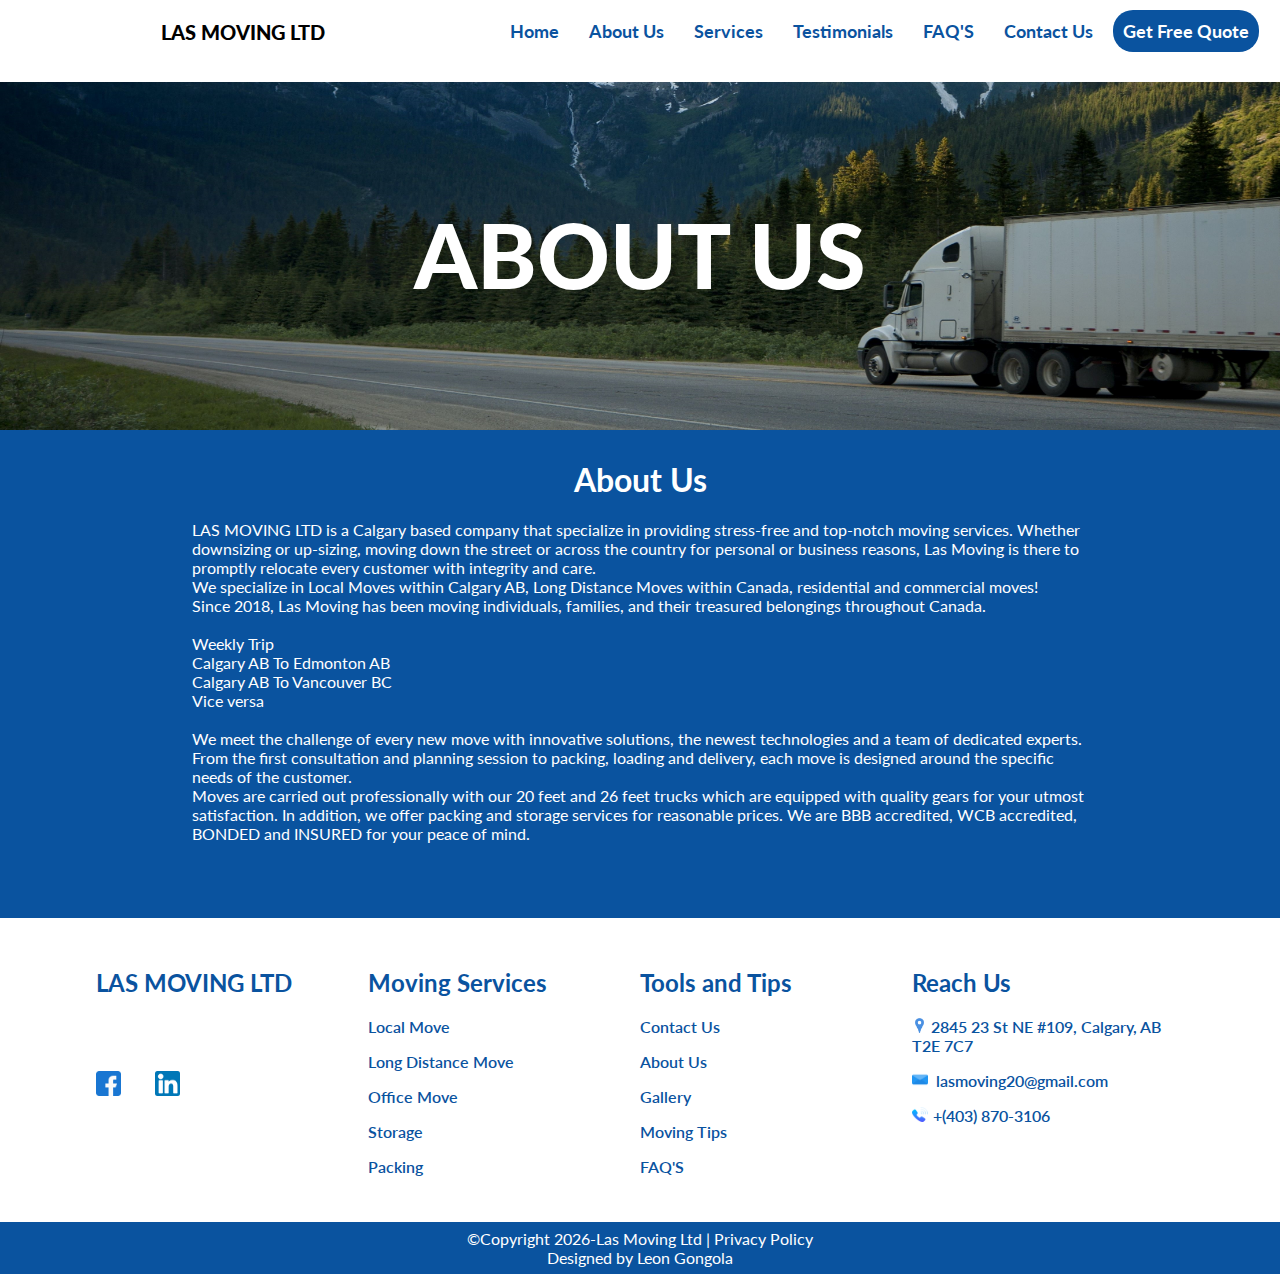
<file: aboutus.html>
<!DOCTYPE html>
<html lang="en">

<head>
    <link rel="icon" type="image/x-icon" href="images/android-chrome-512x512 moving-truck icons created by Nikita Golubev - Flaticona.png">
    <link href="https://fonts.googleapis.com/css2?family=Lato:wght@300&family=Lemonada&display=swap" rel="stylesheet">
    <link rel="stylesheet" href="styles.css">
    <meta charset="UTF-8">
    <meta http-equiv="X-UA-Compatible" content="IE=edge">
    <meta name="viewport" content="width=device-width, initial-scale=1.0">
    <title>About Us-Las Moving Ltd</title>
</head>

<body>
    <div>
        <!-- first header--------------------------- -->
        <div class="first-header">
            <div class="company-name">LAS MOVING LTD</div>

            <div class="menu-class">
                <ul class="menu-list">
                    <li class="header-list"> <a class="menu-items" href="index.html">Home</a></li>
                    <li class="header-list"> <a class="menu-items" href="aboutus.html">About Us</a></li>
                    <li class="header-list"> <a class="menu-items" href="services.html">Services</a></li>
                    <li class="header-list"><a class="menu-items" href="testimonials.html">Testimonials</a></li>
                    <li class="header-list"><a class="menu-items" href="FAQ'S.html">FAQ'S</a></li>
                    <li class="header-list"> <a class="menu-items" href="contactus.html">Contact Us</a></li>
                    <li class="header-list"> <a class="menu-items menu-items-quote" href="getfreequote.html">Get Free Quote</a></li>
                </ul>
                <button class="menu-button" onclick="menu()">
        <div id="navmenu" >
            <span></span>
            <span></span>
            <span></span>
        </div>
    </button>
            </div>
        </div>

        <!-- about us heading ------------------------------------- -->
        <div class="about-us-header">
            <p class="about-us-heading">ABOUT US</p>
        </div>
        <!-- about us description -->
        <div class="about-us-passage-container">
            <h1 class="about-us-first-heading-1">About Us</h1>
            <div class="about-us-passage">
                <h3 class="Las Moving"></h3>
                LAS MOVING LTD is a Calgary based company that specialize in providing stress-free and top-notch moving services. Whether downsizing or up-sizing, moving down the street or across the country for personal or business reasons, Las Moving is there to promptly
                relocate every customer with integrity and care.<br> We specialize in Local Moves within Calgary AB, Long Distance Moves within Canada, residential and commercial moves!<br> Since 2018, Las Moving has been moving individuals,
                families, and their treasured belongings throughout Canada.<br><br> Weekly Trip <br>Calgary AB To Edmonton AB <br>Calgary AB To Vancouver BC <br>Vice versa <br><br> We meet the challenge of every new move with innovative solutions, the
                newest technologies and a team of dedicated experts. From the first consultation and planning session to packing, loading and delivery, each move is designed around the specific needs of the customer.<br> Moves are carried out professionally
                with our 20 feet and 26 feet trucks which are equipped with quality gears for your utmost satisfaction. In addition, we offer packing and storage services for reasonable prices. We are BBB accredited, WCB accredited, BONDED and INSURED
                for your peace of mind.
            </div>
            <div class="about-us-passage">
                <h3 class="about-us-passage-headings"></h3>
                <div class="about-us-passage  about-us-last-passage">
                    <h3 class="about-us-passage-headings"></h3>

                </div>

            </div>
        </div>





        <!-- before footer------------------------------------- -->
        <div class="before-footer">
            <div class="before-footer-container">
                <div class="more-info">
                    <h2 class="company-name-footer">LAS MOVING LTD</h2><br><br>
                    <p>
                        <a href="https://www.facebook.com/Las-Moving-Ltd-106723874538259/"><img src="images/facebook icons created by Pixel perfect - Flaticona.png" alt="" width="25px" height="25px"></a>
                        <a href=""><img src="images/linkedin icons created by Freepik - Flaticona.png" alt="" width="25px" height="25px" style="margin-left: 30px;"></a>
                    </p>


                </div>
                <div class="more-info">
                    <h2>Moving Services</h2>
                    <p><a class="more-info more-info-1" href="localmove.html">Local Move</a></p>
                    <p><a class="more-info more-info-1" href="longdistancemove.html">Long Distance Move</a></p>
                    <p><a class="more-info more-info-1" href="officemove.html">Office Move</a></p>
                    <p><a class="more-info more-info-1" href="storage.html">Storage</a></p>
                    <p><a class="more-info more-info-1" href="packing.html">Packing</a></p>
                </div>
                <div class="more-info">
                    <h2>Tools and Tips</h2>
                    <p><a class="more-info more-info-1" href="contactus.html">Contact Us</a></p>
                    <p><a class="more-info more-info-1" href="aboutus.html">About Us</a></p>
                    <p><a class="more-info more-info-1" href="gallery.html">Gallery</a></p>
                    <p><a class="more-info more-info-1" href="movingtips.html">Moving Tips</a></p>
                    <p><a class="more-info more-info-1" href="FAQ'S.html">FAQ'S</a></p>

                </div>
                <div class="more-info">
                    <h2>Reach Us</h2>
                    <p>
                        <img src="images/icons8-location-26.png" alt="" width="15" height="15"><a class="more-info more-info-1" href="https://goo.gl/maps/abnh3GmsR9qo8rLX9"> 2845 23 St NE #109, Calgary, AB T2E 7C7</a> </p>
                    <p>
                        <img src="images/email  icons created by Pixel perfect - Flaticona.png" alt="" width="16" height="15">
                        <a class="more-info more-info-1" href="mailto:lasmoving20@gmail.com" style="padding-left: 4px; ">lasmoving20@gmail.com</a>
                    </p>
                    <p>

                        <img src="images/phone-call  icons created by Freepik - Flaticona.png" alt="" width="16" height="15"><a class="more-info more-info-1" href="tel:+1-403-870-3106" style="padding-left: 5px;">+(403) 870-3106</a>
                    </p>
                    </p>
                </div>

            </div>
        </div>
    </div>
    <footer>
         &copy;Copyright <script>document.write(new Date().getFullYear())</script>-Las Moving Ltd | <a class="privacy-policy" href="">Privacy Policy</a><br>
        <a class="leon-gongola" href="https://leongongola.com/">Designed by Leon Gongola</a>
    </footer>
    <script src="script.js"></script>
</body>
</body>

</html>
</file>
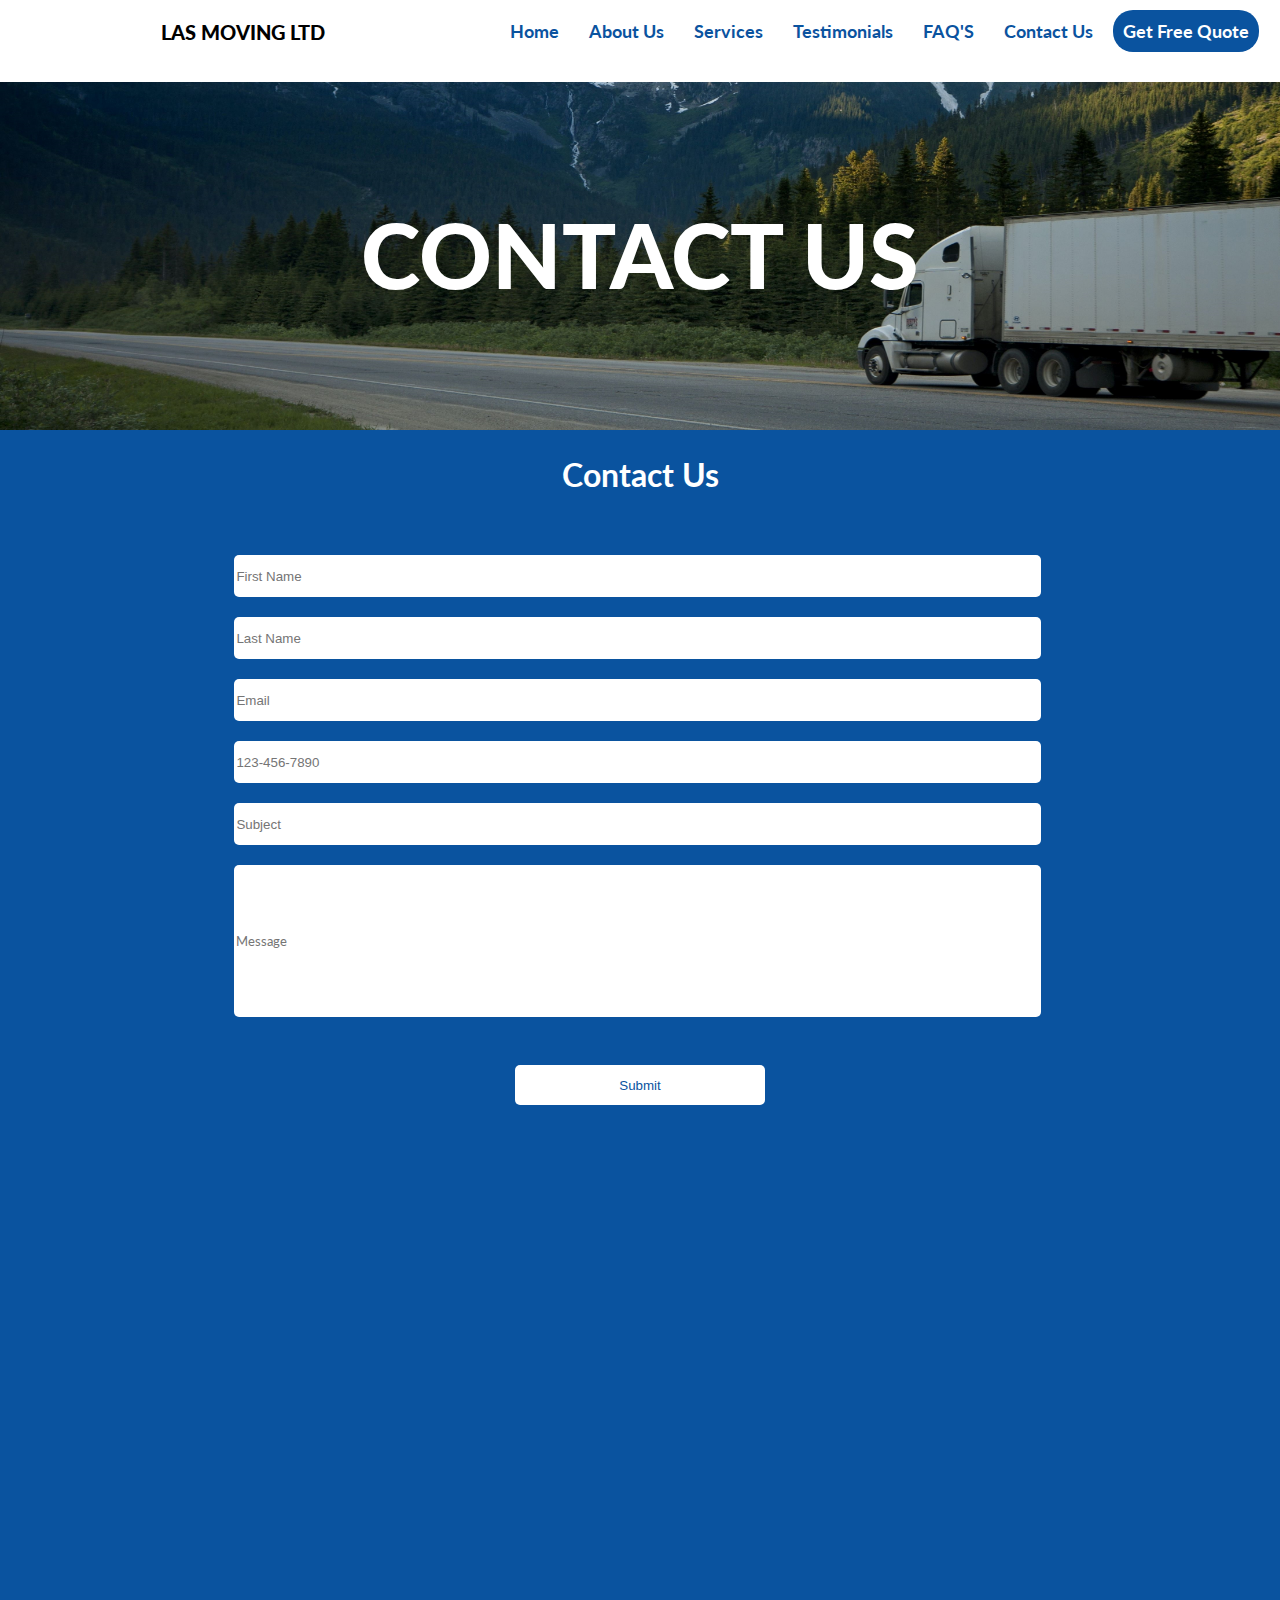
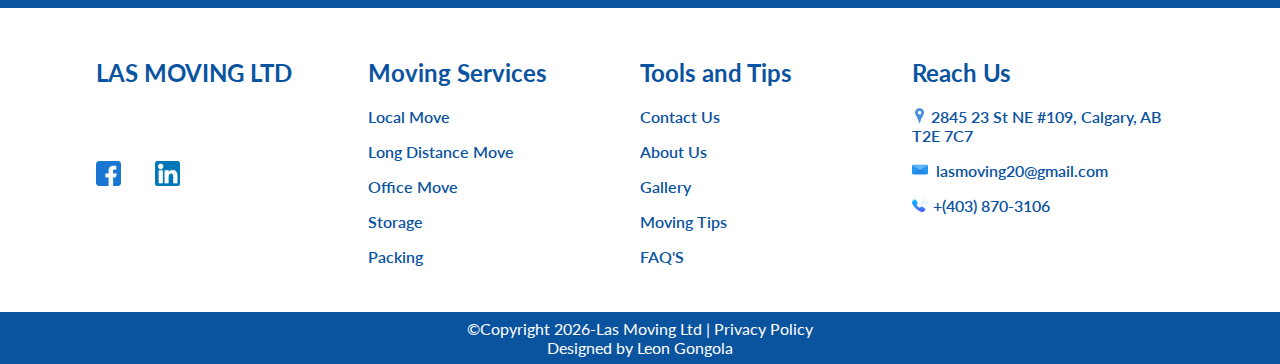
<file: contactus.html>
<!DOCTYPE html>
<html lang="en">

<head>
    <link rel="icon" type="image/x-icon" href="images/android-chrome-512x512 moving-truck icons created by Nikita Golubev - Flaticona.png">
    <link href="https://fonts.googleapis.com/css2?family=Lato:wght@300&family=Lemonada&display=swap" rel="stylesheet">
    <link rel="stylesheet" href="styles.css">
    <meta charset="UTF-8">
    <meta http-equiv="X-UA-Compatible" content="IE=edge">
    <meta name="viewport" content="width=device-width, initial-scale=1.0">
    <title>Contact Us</title>
</head>

<body>
    <div>
        <!-- header ----------------------------------- -->
        <div>
            <div class="first-header">
                <div class="company-name">LAS MOVING LTD</div>

                <div class="menu-class">
                    <ul class="menu-list">
                        <li class="header-list"> <a class="menu-items" href="index.html">Home</a></li>
                        <li class="header-list"> <a class="menu-items" href="aboutus.html">About Us</a></li>
                        <li class="header-list"> <a class="menu-items" href="services.html">Services</a></li>
                        <li class="header-list"><a class="menu-items" href="testimonials.html">Testimonials</a></li>
                        <li class="header-list"><a class="menu-items" href="FAQ'S.html">FAQ'S</a></li>
                        <li class="header-list"> <a class="menu-items" href="contactus.html">Contact Us</a></li>
                        <li class="header-list"> <a class="menu-items menu-items-quote" href="getfreequote.html">Get Free Quote</a></li>
                    </ul>
                    <button class="menu-button" onclick="menu()">
                       <div id="navmenu" >
                         <span></span>
                         <span></span>
                         <span></span>
                       </div>
                     </button>
                </div>
            </div>
            <!-- second header -->
            <div class="contact-us-page-header">
                <p class="contact-us-page-heading-1">CONTACT US</p>
            </div>
            <!-- form ----------------------------------------- -->
            <div class="contact-us">
                <h1 class="contact-us-heading">Contact Us</h1>
                <div class="contact-us-1">

                    <div class="quote-form-home">
                        <form action="https://formspree.io/f/xqknwzye" method="POST" form-items-2>
                            <input class="form-items form-items-2" type="text" id="fname" name="first-name" placeholder="First Name">
                            <input class="form-items form-items-2" type="text" id="lname" name="last-name" placeholder="Last Name"><br>
                            <input class="form-items form-items-2" type="text" id="lname" name="Email" placeholder="Email">
                            <input class="form-items form-items-2" type="text" id="lname" name="phone-number" placeholder="123-456-7890"><br>
                            <input class="form-items form-subject form-subject-2" type="text" id="lname" name="Subject" placeholder="Subject"><br>
                            <input class="form-items form-message form-message-2" type="text" id="lname" name="message" placeholder="Message"><br>
                            <br><br>
                            <input class="form-items form-submit form-submit-2 form-submit-contact-us-page" type="submit" value="Submit">
                        </form>
                    </div>
                    <div class="home-map">
                        <iframe src="https://www.google.com/maps/embed?pb=!1m18!1m12!1m3!1d2506.4931249550878!2d-114.00777868429839!3d51.08090627956734!2m3!1f0!2f0!3f0!3m2!1i1024!2i768!4f13.1!3m3!1m2!1s0x53717b5602e36063%3A0xdba240c21ebd8da8!2sLas%20Moving%20Ltd!5e0!3m2!1sen!2sca!4v1651685441552!5m2!1sen!2sca"
                            width="600" height="450" style="border:0;" allowfullscreen="" loading="lazy" referrerpolicy="no-referrer-when-downgrade"></iframe>
                    </div>
                </div>

            </div>
            <!-- before footer------------------------------------- -->
            <div class="before-footer">
                <div class="before-footer-container">
                    <div class="more-info">
                        <h2 class="company-name-footer">LAS MOVING LTD</h2><br><br>
                        <p>
                            <a href="https://www.facebook.com/Las-Moving-Ltd-106723874538259/"><img src="images/facebook icons created by Pixel perfect - Flaticona.png" alt="" width="25px" height="25px"></a>
                            <a href=""><img src="images/linkedin icons created by Freepik - Flaticona.png" alt="" width="25px" height="25px" style="margin-left: 30px;"></a>
                        </p>


                    </div>
                    <div class="more-info">
                        <h2>Moving Services</h2>
                        <p><a class="more-info more-info-1" href="localmove.html">Local Move</a></p>
                        <p><a class="more-info more-info-1" href="longdistancemove.html">Long Distance Move</a></p>
                        <p><a class="more-info more-info-1" href="officemove.html">Office Move</a></p>
                        <p><a class="more-info more-info-1" href="storage.html">Storage</a></p>
                        <p><a class="more-info more-info-1" href="packing.html">Packing</a></p>
                    </div>
                    <div class="more-info">
                        <h2>Tools and Tips</h2>
                        <p><a class="more-info more-info-1" href="contactus.html">Contact Us</a></p>
                        <p><a class="more-info more-info-1" href="aboutus.html">About Us</a></p>
                        <p><a class="more-info more-info-1" href="gallery.html">Gallery</a></p>
                        <p><a class="more-info more-info-1" href="movingtips.html">Moving Tips</a></p>
                        <p><a class="more-info more-info-1" href="FAQ'S.html">FAQ'S</a></p>

                    </div>
                    <div class="more-info">
                        <h2>Reach Us</h2>
                        <p>
                            <img src="images/icons8-location-26.png" alt="" width="15" height="15"><a class="more-info more-info-1" href="https://goo.gl/maps/abnh3GmsR9qo8rLX9"> 2845 23 St NE #109, Calgary, AB T2E 7C7</a> </p>
                        <p>
                            <img src="images/email  icons created by Pixel perfect - Flaticona.png" alt="" width="16" height="15">
                            <a class="more-info more-info-1" href="mailto:lasmoving20@gmail.com" style="padding-left: 4px; ">lasmoving20@gmail.com</a>
                        </p>
                        <p>

                            <img src="images/phone-call  icons created by Freepik - Flaticona.png" alt="" width="16" height="15"><a class="more-info more-info-1" href="tel:+1-403-870-3106" style="padding-left: 5px;">+(403) 870-3106</a>
                        </p>
                        </p>
                    </div>

                </div>
            </div>
        </div>



    </div>
    <footer>
         &copy;Copyright <script>document.write(new Date().getFullYear())</script>-Las Moving Ltd | <a class="privacy-policy" href="">Privacy Policy</a><br>
        <a class="leon-gongola" href="https://leongongola.com/">Designed by Leon Gongola</a>
    </footer>
    <script src="script.js"></script>

</body>

</html>
</file>
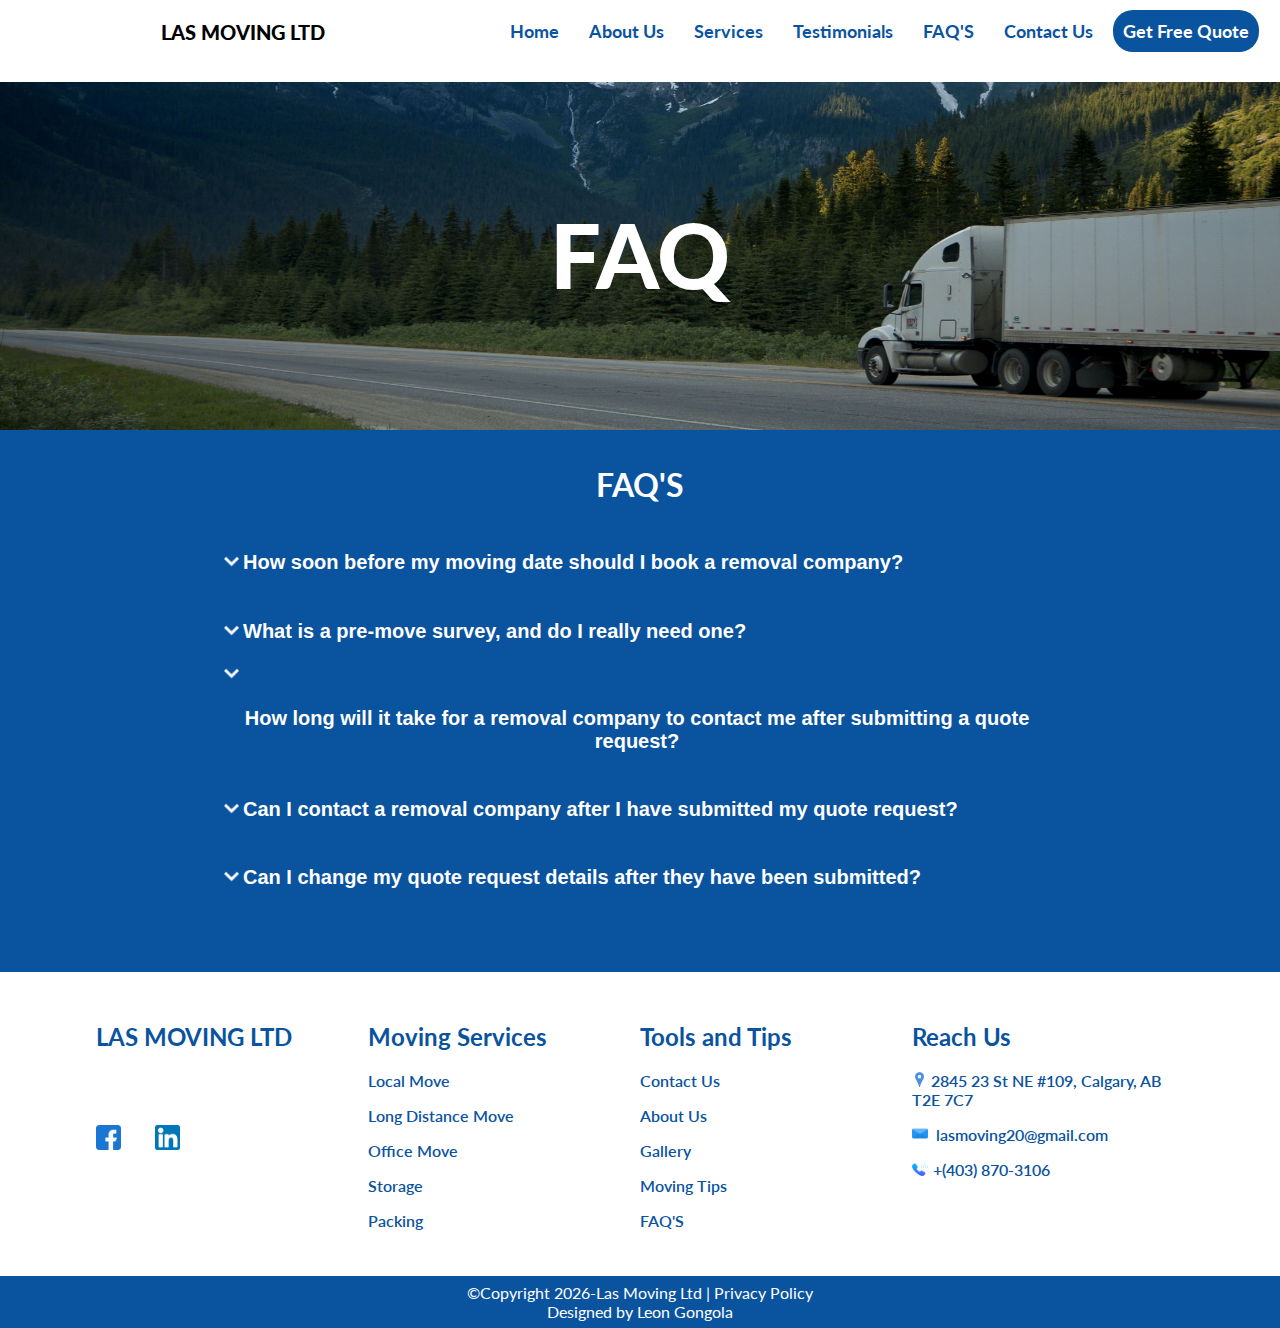
<file: FAQ'S.html>
<!DOCTYPE html>
<html lang="en">

<head>
    <link rel="icon" type="image/x-icon" href="images/android-chrome-512x512 moving-truck icons created by Nikita Golubev - Flaticona.png">
    <link href="https://fonts.googleapis.com/css2?family=Lato:wght@300&family=Lemonada&display=swap" rel="stylesheet">
    <link rel="stylesheet" href="styles.css">
    <meta charset="UTF-8">
    <meta http-equiv="X-UA-Compatible" content="IE=edge">
    <meta name="viewport" content="width=device-width, initial-scale=1.0">
    <title>FAQ'S-Las Moving Ltd</title>
</head>

<body>
    <div>
        <!-- header ----------------------------------- -->
        <div>
            <div class="first-header">
                <div class="company-name">LAS MOVING LTD</div>

                <div class="menu-class">
                    <ul class="menu-list">
                        <li class="header-list"> <a class="menu-items" href="index.html">Home</a></li>
                        <li class="header-list"> <a class="menu-items" href="aboutus.html">About Us</a></li>
                        <li class="header-list"> <a class="menu-items" href="services.html">Services</a></li>
                        <li class="header-list"><a class="menu-items" href="testimonials.html">Testimonials</a></li>
                        <li class="header-list"><a class="menu-items" href="FAQ'S.html">FAQ'S</a></li>
                        <li class="header-list"> <a class="menu-items" href="contactus.html">Contact Us</a></li>
                        <li class="header-list"> <a class="menu-items menu-items-quote" href="getfreequote.html">Get Free Quote</a></li>
                    </ul>
                    <button class="menu-button" onclick="menu()">
            <div id="navmenu" >
                <span></span>
                <span></span>
                <span></span>
            </div>
        </button>
                </div>
            </div>
            <!--testimonial heading ------------------------------------- -->
            <div class="faqs-header">
                <p class="faqs-heading">FAQ</p>
            </div>
            <div class="faq-container">
                <h1 class="faq-1st-heading">FAQ'S</h1>
                <div class="faq-questions">
                    <img class="faq-image small-faq-image" src="images/arrow-204-32.png" alt="" width="15" height="15">
                    <button class="faq-button" onclick="firstfaq()"><h2 class="faq-inside-headings faq-inside-headings-1st">How soon before my moving date should I book a removal company?</h2></button>

                    <p id="firstfaq">
                        As soon as possible is always your safest bet, but the longer the distance and the more complicated your move, the more time you should plan in advance. 3-6 months before your moving date is usually best. If your move is domestic and on the lighter side,
                        then 1-3 months should be fine.
                    </p>

                </div>
                <div class="faq-questions">
                    <img class="faq-image small-faq-image" src="images/arrow-204-32.png" alt="" width="15" height="15">
                    <button class="faq-button" onclick="secondfaq()"> <h2 class="faq-inside-headings">What is a pre-move survey, and do I really need one?</h2></button>
                    <p id="secondfaq">
                        Depending on the number of things you plan on moving, you may want to consider a pre-move survey as a service add-on. During a pre-move survey, movers come to your house to go over the logistics of the move and determine an accurate cost for your move.
                        A pre-move survey will cover things like the amount of space your belongings will occupy in the vehicle, any access issues, such as elevators and parking permits, and whether you need additional assistance with specialty items.
                        This is a great opportunity for you to ask questions on how your items will be transported and how the moving crew will protect your belongings.
                    </p>

                </div>
                <div class="faq-questions">
                    <img class="faq-image small-faq-image" src="images/arrow-204-32.png" alt="" width="15" height="15">
                    <button class="faq-button" onclick="thirdfaq()"><h2 class="faq-inside-headings"> How long will it take for a removal company to contact me after submitting a quote request?</h2></button>
                    <p id="thirdfaq">
                        Once your request has been submitted and forwarded to the moving specialist, they will contact you within one day.
                    </p>

                </div>
                <div class="faq-questions">
                    <img class="faq-image small-faq-image" src="images/arrow-204-32.png" alt="" width="15" height="15">
                    <button class="faq-button" onclick="fourthfaq()"> <h2 class="faq-inside-headings"> Can I contact a removal company after I have submitted my quote request?</h2></button>
                    <p id="fourthfaq">
                        The removal company will contact you as soon as possible. If you’re under time pressure, you can contact the removal company yourself via phone or email. You can find the removal company’s contact information in the thank you page as well as in the confirmation
                        email after submitting a quote request.
                    </p>

                </div>
                <div class="faq-questions faq-last-heading">
                    <img class="faq-image small-faq-image" src="images/arrow-204-32.png" alt="" width="15" height="15">
                    <button class="faq-button" onclick="fifthfaq()">
                        <h2 class="faq-inside-headings"> Can I change my quote request details after they have been submitted?</h2>
                    </button>
                    <p id="fifthfaq">
                        Once your quote request has been submitted, it can no longer be edited since the details are sent automatically to moving specialists. However, you can mention any changes to the moving specialist once you get in contact with them.
                    </p>
                    <a href="javascript:void(0);" class="icon" onclick="myFunction()">
                    </a>
                </div>
            </div>




            <!-- before footer------------------------------------- -->
            <div class="before-footer">
                <div class="before-footer-container">
                    <div class="more-info">
                        <h2 class="company-name-footer">LAS MOVING LTD</h2><br><br>
                        <p>
                            <a href="https://www.facebook.com/Las-Moving-Ltd-106723874538259/"><img src="images/facebook icons created by Pixel perfect - Flaticona.png" alt="" width="25px" height="25px"></a>
                            <a href=""><img src="images/linkedin icons created by Freepik - Flaticona.png" alt="" width="25px" height="25px" style="margin-left: 30px;"></a>
                        </p>


                    </div>
                    <div class="more-info">
                        <h2>Moving Services</h2>
                        <p><a class="more-info more-info-1" href="localmove.html">Local Move</a></p>
                        <p><a class="more-info more-info-1" href="longdistancemove.html">Long Distance Move</a></p>
                        <p><a class="more-info more-info-1" href="officemove.html">Office Move</a></p>
                        <p><a class="more-info more-info-1" href="storage.html">Storage</a></p>
                        <p><a class="more-info more-info-1" href="packing.html">Packing</a></p>
                    </div>
                    <div class="more-info">
                        <h2>Tools and Tips</h2>
                        <p><a class="more-info more-info-1" href="contactus.html">Contact Us</a></p>
                        <p><a class="more-info more-info-1" href="aboutus.html">About Us</a></p>
                        <p><a class="more-info more-info-1" href="gallery.html">Gallery</a></p>
                        <p><a class="more-info more-info-1" href="movingtips.html">Moving Tips</a></p>
                        <p><a class="more-info more-info-1" href="FAQ'S.html">FAQ'S</a></p>

                    </div>
                    <div class="more-info">
                        <h2>Reach Us</h2>
                        <p>
                            <img src="images/icons8-location-26.png" alt="" width="15" height="15"><a class="more-info more-info-1" href="https://goo.gl/maps/abnh3GmsR9qo8rLX9"> 2845 23 St NE #109, Calgary, AB T2E 7C7</a></p>
                        <p>
                            <img src="images/email  icons created by Pixel perfect - Flaticona.png" alt="" width="16" height="15">
                            <a class="more-info more-info-1" href="mailto:lasmoving20@gmail.com" style="padding-left: 4px; ">lasmoving20@gmail.com</a>
                        </p>
                        <p>

                            <img src="images/phone-call  icons created by Freepik - Flaticona.png" alt="" width="16" height="15"><a class="more-info more-info-1" href="tel:+1-403-870-3106" style="padding-left: 5px;">+(403) 870-3106</a>
                        </p>
                        </p>
                    </div>

                </div>
            </div>
        </div>
        <footer>
             &copy;Copyright <script>document.write(new Date().getFullYear())</script>-Las Moving Ltd | <a class="privacy-policy" href="">Privacy Policy</a><br>
            <a class="leon-gongola" href="https://leongongola.com/">Designed by Leon Gongola</a>
        </footer>
        <script src="script.js"></script>
</body>
</body>

</html>
</file>
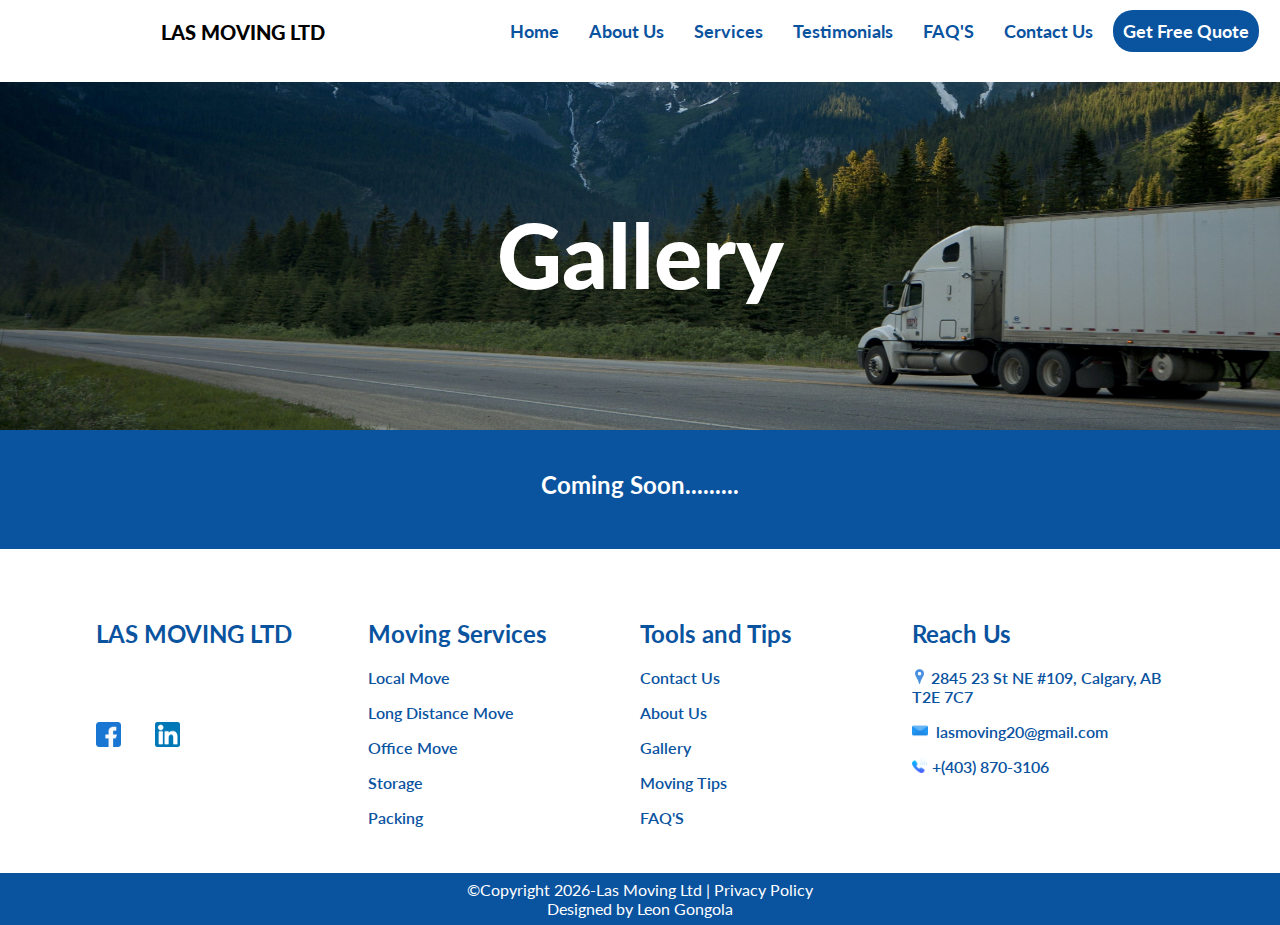
<file: gallery.html>
<!DOCTYPE html>
<html lang="en">

<head>
    <link rel="icon" type="image/x-icon" href="images/android-chrome-512x512 moving-truck icons created by Nikita Golubev - Flaticona.png">
    <link href="https://fonts.googleapis.com/css2?family=Lato:wght@300&family=Lemonada&display=swap" rel="stylesheet">
    <link rel="stylesheet" href="styles.css">
    <meta charset="UTF-8">
    <meta http-equiv="X-UA-Compatible" content="IE=edge">
    <meta name="viewport" content="width=device-width, initial-scale=1.0">
    <title>Gallery</title>
</head>

<body>
    <!-- header ----------------------------------- -->
    <div>
        <div class="first-header">
            <div class="company-name">LAS MOVING LTD</div>
            <div class="menu-class">
                <ul class="menu-list">
                    <li class="header-list"> <a class="menu-items" href="index.html">Home</a></li>
                    <li class="header-list"> <a class="menu-items" href="aboutus.html">About Us</a></li>
                    <li class="header-list"> <a class="menu-items" href="services.html">Services</a></li>
                    <li class="header-list"><a class="menu-items" href="testimonials.html">Testimonials</a></li>
                    <li class="header-list"><a class="menu-items" href="FAQ'S.html">FAQ'S</a></li>
                    <li class="header-list"> <a class="menu-items" href="contactus.html">Contact Us</a></li>
                    <li class="header-list"> <a class="menu-items menu-items-quote" href="getfreequote.html">Get Free Quote</a></li>
                </ul>
                <button class="menu-button" onclick="menu()">
        <div id="navmenu" >
            <span></span>
            <span></span>
            <span></span>
        </div>
    </button>
            </div>

        </div>
        <!-- gallery page--------------------------------------------------- -->
        <div class="services-header">
            <p class="services-heading-1 services-heading-3">Gallery</p>
        </div>
        <!-- coming soon -->
        <div>
            <h2 style="background-color:  rgb(10, 83, 159);color: white;text-align: center; margin-top: 0; padding-top: 40px;padding-bottom: 50px;">Coming Soon.........</h2>
        </div>


        <!-- seventh part ----------------------------------------- -->
        <div class="before-footer">
            <div class="before-footer-container">
                <div class="more-info">
                    <h2 class="logo-comes-here compnay-name-footer">LAS MOVING LTD</h2><br><br>
                    <p>
                        <a href="https://www.facebook.com/Las-Moving-Ltd-106723874538259/"><img src="images/facebook icons created by Pixel perfect - Flaticona.png" alt="" width="25px" height="25px"></a>
                        <a href=""><img src="images/linkedin icons created by Freepik - Flaticona.png" alt="" width="25px" height="25px" style="margin-left: 30px;"></a>
                    </p>


                </div>
                <div class="more-info">
                    <h2>Moving Services</h2>
                    <p><a class="more-info more-info-1" href="localmove.html">Local Move</a></p>
                    <p><a class="more-info more-info-1" href="longdistancemove.html">Long Distance Move</a></p>
                    <p><a class="more-info more-info-1" href="officemove.html">Office Move</a></p>
                    <p><a class="more-info more-info-1" href="storage.html">Storage</a></p>
                    <p><a class="more-info more-info-1" href="packing.html">Packing</a></p>
                </div>
                <div class="more-info">
                    <h2>Tools and Tips</h2>
                    <p><a class="more-info more-info-1" href="contactus.html">Contact Us</a></p>
                    <p><a class="more-info more-info-1" href="aboutus.html">About Us</a></p>
                    <p><a class="more-info more-info-1" href="gallery.html">Gallery</a></p>
                    <p><a class="more-info more-info-1" href="movingtips.html">Moving Tips</a></p>
                    <p><a class="more-info more-info-1" href="FAQ'S.html">FAQ'S</a></p>

                </div>
                <div class="more-info">
                    <h2>Reach Us</h2>
                    <p>
                        <img src="images/icons8-location-26.png" alt="" width="15" height="15"><a class="more-info more-info-1" href="https://goo.gl/maps/abnh3GmsR9qo8rLX9"> 2845 23 St NE #109, Calgary, AB T2E 7C7</a></p>
                    <p>
                        <img src="images/email  icons created by Pixel perfect - Flaticona.png" alt="" width="16" height="15">
                        <a class="more-info more-info-1" href="mailto:lasmoving20@gmail.com" style="padding-left: 4px; ">lasmoving20@gmail.com</a>
                    </p>
                    <p>

                        <img src="images/phone-call  icons created by Freepik - Flaticona.png" alt="" width="15px" height="15px"><a class="more-info more-info-1" href="tel:+1-403-870-3106" style="padding-left: 5px;">+(403) 870-3106</a>
                    </p>
                    </p>
                </div>

            </div>
        </div>
        <footer>
             &copy;Copyright <script>document.write(new Date().getFullYear())</script>-Las Moving Ltd | <a class="privacy-policy" href="">Privacy Policy</a><br>
            <a class="leon-gongola" href="https://leongongola.com/">Designed by Leon Gongola</a>
        </footer>

        <script src="script.js"></script>
</body>

</html>
</file>
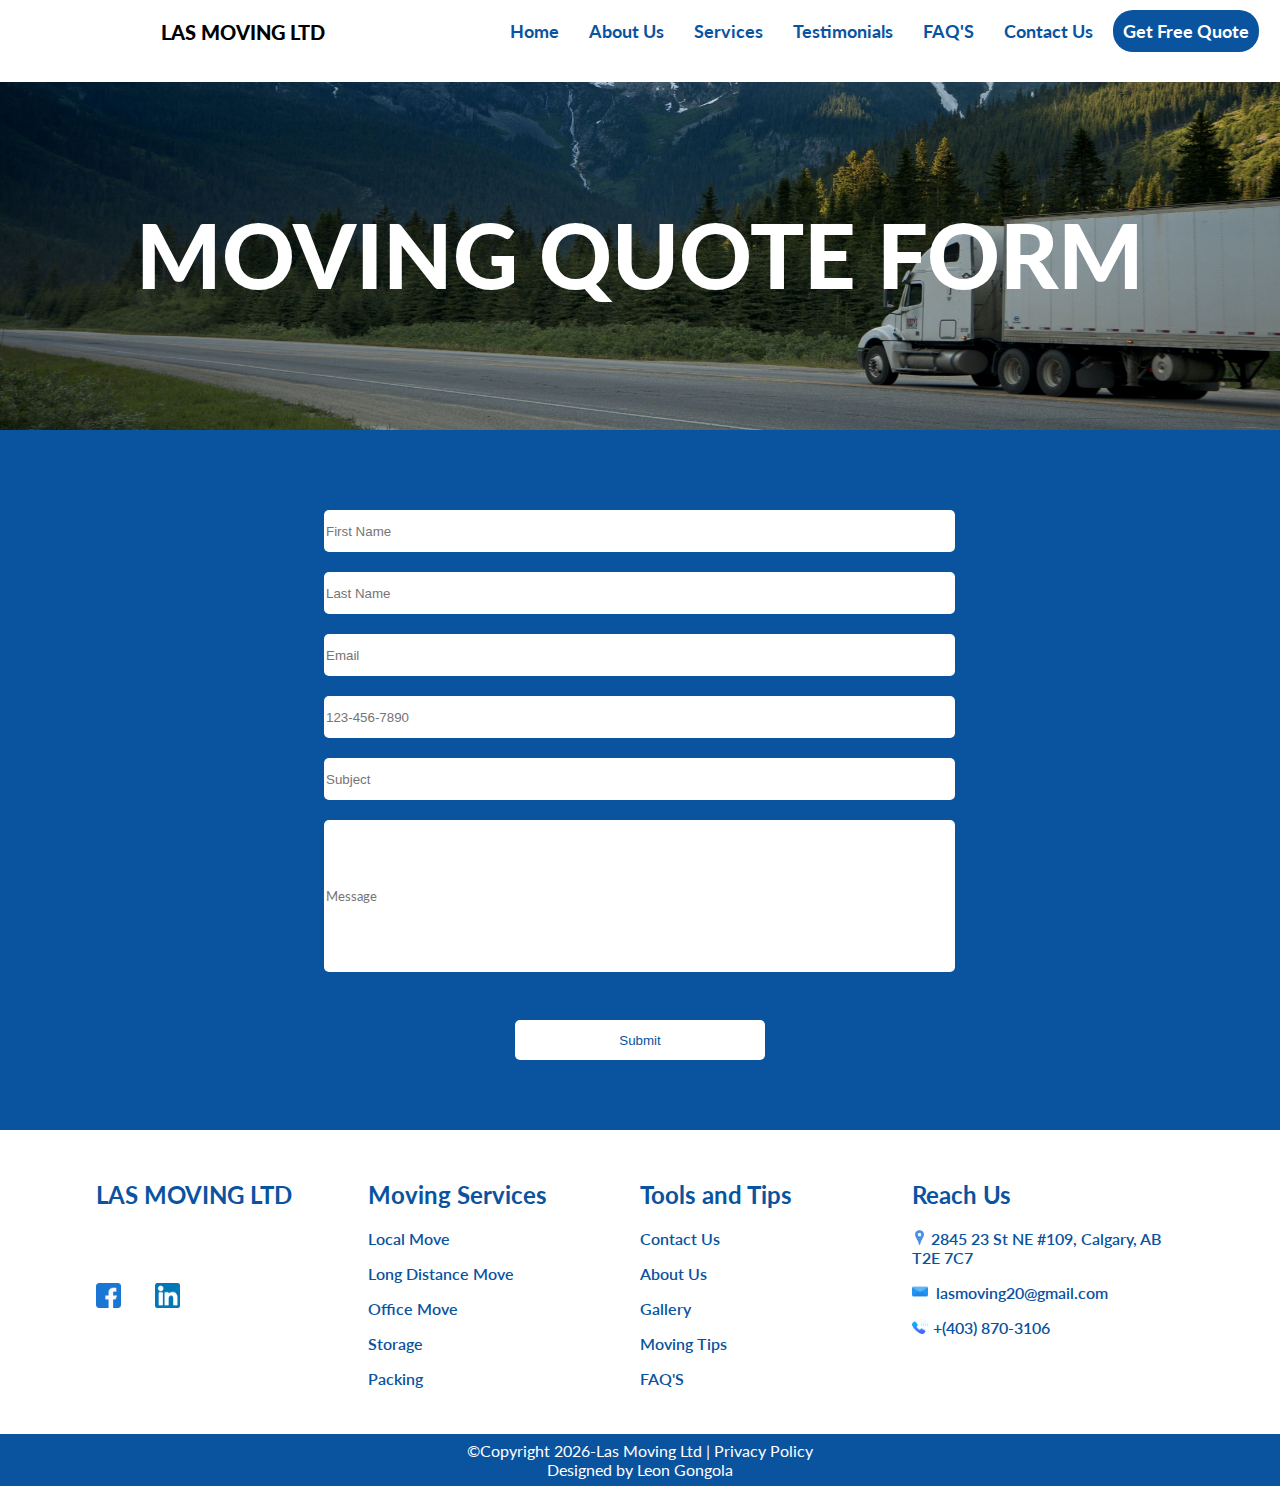
<file: getfreequote.html>
<!DOCTYPE html>
<html lang="en">

<head>
    <link rel="icon" type="image/x-icon" href="images/android-chrome-512x512 moving-truck icons created by Nikita Golubev - Flaticona.png">
    <link href="https://fonts.googleapis.com/css2?family=Lato:wght@300&family=Lemonada&display=swap" rel="stylesheet">
    <link rel="stylesheet" href="styles.css">
    <meta charset="UTF-8">
    <meta http-equiv="X-UA-Compatible" content="IE=edge">
    <meta name="viewport" content="width=device-width, initial-scale=1.0">
    <title>Get Free Quote</title>
</head>

<body>
    <div>
        <div class="first-header">
            <div class="company-name">LAS MOVING LTD</div>

            <div class="menu-class">
                <ul class="menu-list">
                    <li class="header-list"> <a class="menu-items" href="index.html">Home</a></li>
                    <li class="header-list"> <a class="menu-items" href="aboutus.html">About Us</a></li>
                    <li class="header-list"> <a class="menu-items" href="services.html">Services</a></li>
                    <li class="header-list"><a class="menu-items" href="testimonials.html">Testimonials</a></li>
                    <li class="header-list"><a class="menu-items" href="FAQ'S.html">FAQ'S</a></li>
                    <li class="header-list"> <a class="menu-items" href="contactus.html">Contact Us</a></li>
                    <li class="header-list"> <a class="menu-items menu-items-quote" href="getfreequote.html">Get Free Quote</a></li>
                </ul>
                <button class="menu-button" onclick="menu()">
               <div id="navmenu" >
                 <span></span>
                 <span></span>
                 <span></span>
               </div>
             </button>
            </div>
        </div>
        <!--get quote --------------------------- -->
        <div class="get-free-quote-page-header">
            <p class="get-free-quote-page-heading-1">MOVING QUOTE FORM</p>
        </div>
        <!-- quote form------------------------------------------- -->
        <div class="get-free-quote-form">
            <div class="get-free-quote-form-2">
                <form action="https://formspree.io/f/xqknwzye" method="POST">
                    <input class="form-items quote-form-items" type="text" id="fname" name="first-name" placeholder="First Name"><br>
                    <input class="form-items quote-form-items" type="text" id="lname" name="last-name" placeholder="Last Name"><br>
                    <input class="form-items quote-form-items" type="text" id="lname" name="Email" placeholder="Email"><br>
                    <input class="form-items quote-form-items" type="text" id="lname" name="phone-number" placeholder="123-456-7890"><br>
                    <input class="form-items form-subject form-subject-2" type="text" id="lname" name="Subject" placeholder="Subject"><br>
                    <input class="form-items form-message form-message-2" type="text" id="lname" name="message" placeholder="Message"><br>
                    <br><br>
                    <input class="form-items form-submit form-submit-2 quote-page-form-submit" type="submit" value="Submit">
                </form>
            </div>
        </div>
        <!-- before footer------------------------------------- -->
        <div class="before-footer">
            <div class="before-footer-container">
                <div class="more-info">
                    <h2 class="company-name-footer">LAS MOVING LTD</h2><br><br>
                    <p>
                        <a href="https://www.facebook.com/Las-Moving-Ltd-106723874538259/"><img src="images/facebook icons created by Pixel perfect - Flaticona.png " alt=" " width="25px " height="25px "></a>
                        <a href=" "><img src="images/linkedin icons created by Freepik - Flaticona.png " alt=" " width="25px " height="25px " style="margin-left: 30px; "></a>
                    </p>


                </div>
                <div class="more-info ">
                    <h2>Moving Services</h2>
                    <p><a class="more-info more-info-1 " href="localmove.html">Local Move</a></p>
                    <p><a class="more-info more-info-1 " href="longdistancemove.html">Long Distance Move</a></p>
                    <p><a class="more-info more-info-1 " href="officemove.html">Office Move</a></p>
                    <p><a class="more-info more-info-1 " href="storage.html">Storage</a></p>
                    <p><a class="more-info more-info-1 " href="packing.html">Packing</a></p>
                </div>
                <div class="more-info ">
                    <h2>Tools and Tips</h2>
                    <p><a class="more-info more-info-1 " href="contactus.html">Contact Us</a></p>
                    <p><a class="more-info more-info-1 " href="aboutus.html ">About Us</a></p>
                    <p><a class="more-info more-info-1 " href="gallery.html">Gallery</a></p>
                    <p><a class="more-info more-info-1 " href="movingtips.html">Moving Tips</a></p>
                    <p><a class="more-info more-info-1 " href="FAQ 'S.html">FAQ'S</a></p>

                </div>
                <div class="more-info">
                    <h2>Reach Us</h2>
                    <p>
                        <img src="images/icons8-location-26.png" alt="" width="15" height="15"><a class="more-info more-info-1" href="https://goo.gl/maps/abnh3GmsR9qo8rLX9"> 2845 23 St NE #109, Calgary, AB T2E 7C7</a> </p>
                    <p>
                        <img src="images/email  icons created by Pixel perfect - Flaticona.png" alt="" width="16" height="15">
                        <a class="more-info more-info-1" href="mailto:lasmoving20@gmail.com" style="padding-left: 4px; ">lasmoving20@gmail.com</a>
                    </p>
                    <p>

                        <img src="images/phone-call  icons created by Freepik - Flaticona.png" alt="" width="16" height="15"><a class="more-info more-info-1" href="tel:+1-403-870-3106" style="padding-left: 5px;">+(403) 870-3106</a>
                    </p>
                    </p>
                </div>

            </div>
        </div>
    </div>




    </div>
    <footer>
         &copy;Copyright <script>document.write(new Date().getFullYear())</script>-Las Moving Ltd | <a class="privacy-policy" href="">Privacy Policy</a><br>
        <a class="leon-gongola" href="https://leongongola.com/">Designed by Leon Gongola</a>
    </footer>
    <script src="script.js"></script>
</body>

</html>
</file>
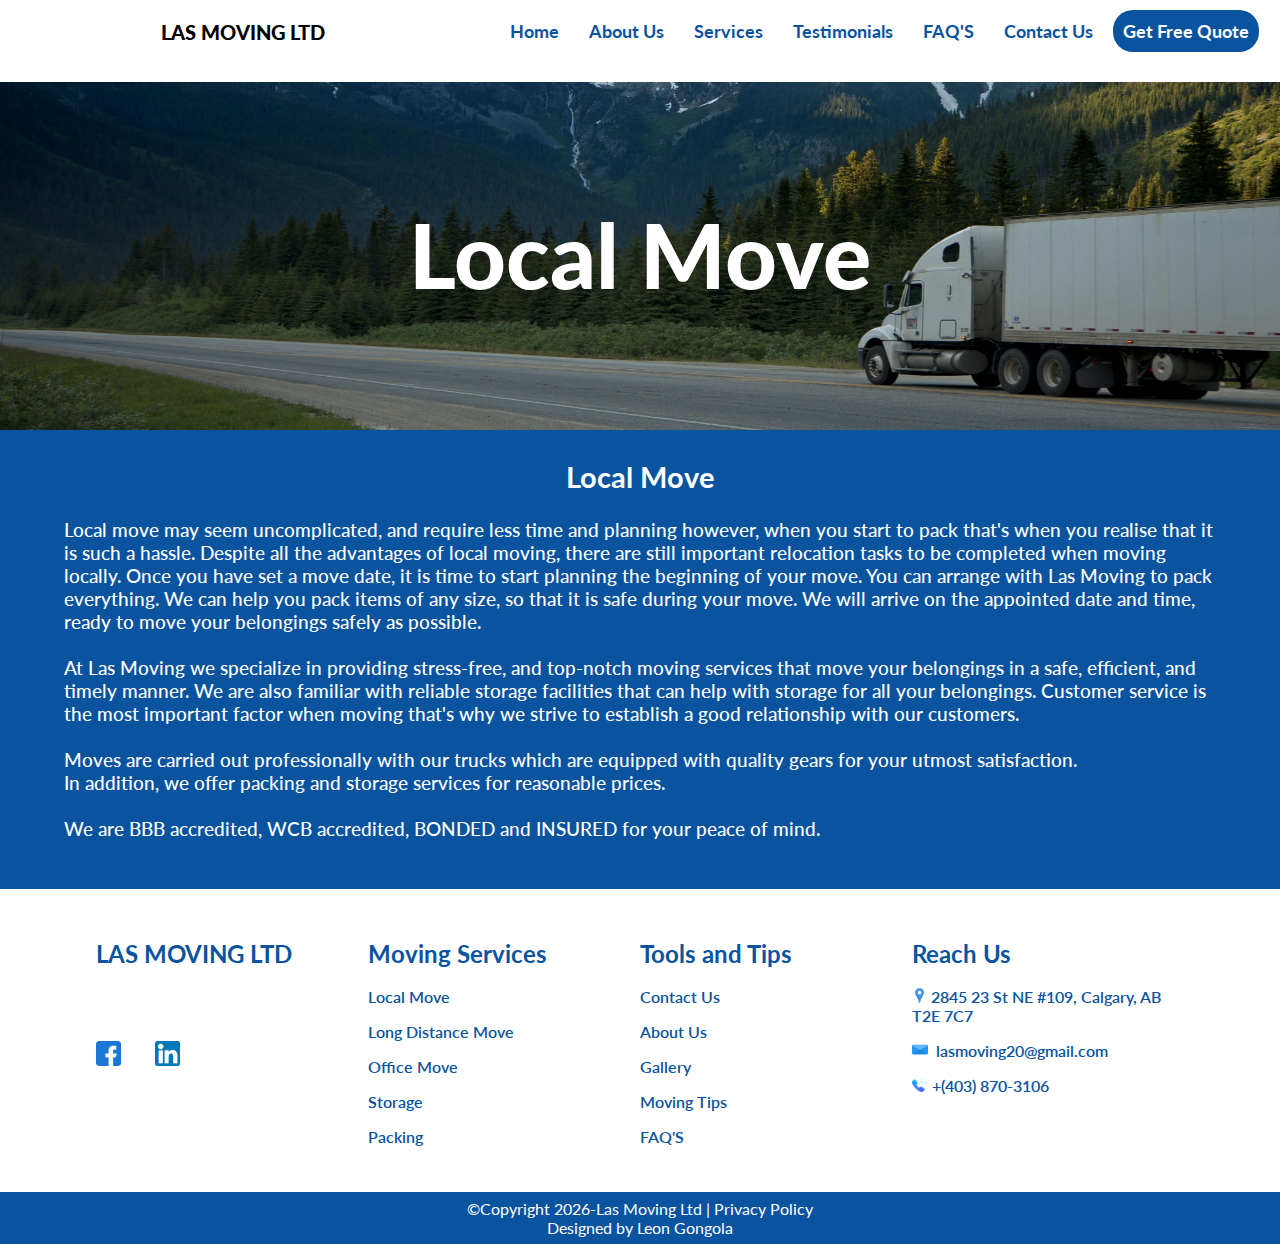
<file: localmove.html>
<!DOCTYPE html>
<html lang="en">

<head>
    <link rel="icon" type="image/x-icon" href="images/android-chrome-512x512 moving-truck icons created by Nikita Golubev - Flaticona.png">
    <link href="https://fonts.googleapis.com/css2?family=Lato:wght@300&family=Lemonada&display=swap" rel="stylesheet">
    <link rel="stylesheet" href="styles.css">
    <meta charset="UTF-8">
    <meta http-equiv="X-UA-Compatible" content="IE=edge">
    <meta name="viewport" content="width=device-width, initial-scale=1.0">
    <title>Local Move</title>
</head>

<body>
    <!-- header ----------------------------------- -->
    <div>
        <div class="first-header">
            <div class="company-name">LAS MOVING LTD</div>
            <div class="menu-class">
                <ul class="menu-list">
                    <li class="header-list"> <a class="menu-items" href="index.html">Home</a></li>
                    <li class="header-list"> <a class="menu-items" href="aboutus.html">About Us</a></li>
                    <li class="header-list"> <a class="menu-items" href="services.html">Services</a></li>
                    <li class="header-list"><a class="menu-items" href="testimonials.html">Testimonials</a></li>
                    <li class="header-list"><a class="menu-items" href="FAQ'S.html">FAQ'S</a></li>
                    <li class="header-list"> <a class="menu-items" href="contactus.html">Contact Us</a></li>
                    <li class="header-list"> <a class="menu-items menu-items-quote" href="getfreequote.html">Get Free Quote</a></li>
                </ul>
                <button class="menu-button" onclick="menu()">
        <div id="navmenu" >
            <span></span>
            <span></span>
            <span></span>
        </div>
    </button>
            </div>

        </div>
        <!-- ocal page page--------------------------------------------------- -->
        <div class="services-header">
            <p class="services-heading-1 services-heading-3">Local Move</p>
        </div>
        <div class="local-move">
            <div class="local-move-inside">
                <h2 class="local-move-header">
                    Local Move
                </h2>
                <p>
                    Local move may seem uncomplicated, and require less time and planning however, when you start to pack that's when you realise that it is such a hassle. Despite all the advantages of local moving, there are still important relocation tasks to be completed
                    when moving locally. Once you have set a move date, it is time to start planning the beginning of your move. You can arrange with Las Moving to pack everything. We can help you pack items of any size, so that it is safe during your
                    move. We will arrive on the appointed date and time, ready to move your belongings safely as possible.<br><br> At Las Moving we specialize in providing stress-free, and top-notch moving services that move your belongings
                    in a safe, efficient, and timely manner. We are also familiar with reliable storage facilities that can help with storage for all your belongings. Customer service is the most important factor when moving that's why we strive to establish
                    a good relationship with our customers.<br><br>Moves are carried out professionally with our trucks which are equipped with quality gears for your utmost satisfaction.<br> In addition, we offer packing and storage services for reasonable
                    prices. <br><br>We are BBB accredited, WCB accredited, BONDED and INSURED for your peace of mind.

                </p>
            </div>
        </div>



        <!-- seventh part ----------------------------------------- -->
        <div class="before-footer ">
            <div class="before-footer-container ">
                <div class="more-info ">
                    <h2 class="logo-comes-here company-name-footer">LAS MOVING LTD</h2><br><br>
                    <p>
                        <a href="https://www.facebook.com/Las-Moving-Ltd-106723874538259/ "><img src="images/facebook icons created by Pixel perfect - Flaticona.png " alt=" " width="25px " height="25px "></a>
                        <a href=" "><img src="images/linkedin icons created by Freepik - Flaticona.png " alt=" " width="25px " height="25px " style="margin-left: 30px; "></a>
                    </p>


                </div>
                <div class="more-info ">
                    <h2>Moving Services</h2>
                    <p><a class="more-info more-info-1 " href="localmove.html ">Local Move</a></p>
                    <p><a class="more-info more-info-1 " href="longdistancemove.html ">Long Distance Move</a></p>
                    <p><a class="more-info more-info-1 " href="officemove.html ">Office Move</a></p>
                    <p><a class="more-info more-info-1 " href="storage.html ">Storage</a></p>
                    <p><a class="more-info more-info-1 " href="packing.html ">Packing</a></p>
                </div>
                <div class="more-info ">
                    <h2>Tools and Tips</h2>
                    <p><a class="more-info more-info-1 " href="contactus.html ">Contact Us</a></p>
                    <p><a class="more-info more-info-1 " href="aboutus.html ">About Us</a></p>
                    <p><a class="more-info more-info-1 " href="gallery.html ">Gallery</a></p>
                    <p><a class="more-info more-info-1 " href="movingtips.html ">Moving Tips</a></p>
                    <p><a class="more-info more-info-1 " href="FAQ 'S.html">FAQ'S</a></p>

                </div>
                <div class="more-info">
                    <h2>Reach Us</h2>
                    <p>
                        <img src="images/icons8-location-26.png" alt="" width="15" height="15"><a class="more-info more-info-1" href="https://goo.gl/maps/abnh3GmsR9qo8rLX9"> 2845 23 St NE #109, Calgary, AB T2E 7C7</a></p>
                    <p>
                        <img src="images/email  icons created by Pixel perfect - Flaticona.png" alt="" width="16" height="15">
                        <a class="more-info more-info-1" href="mailto:lasmoving20@gmail.com" style="padding-left: 4px; ">lasmoving20@gmail.com</a>
                    </p>
                    <p>

                        <img src="images/phone-call  icons created by Freepik - Flaticona.png" alt="" width="15px" height="15px"><a class="more-info more-info-1" href="tel:+1-403-870-3106" style="padding-left: 5px;">+(403) 870-3106</a>
                    </p>
                    </p>
                </div>

            </div>
        </div>
        <footer>
             &copy;Copyright <script>document.write(new Date().getFullYear())</script>-Las Moving Ltd | <a class="privacy-policy" href="">Privacy Policy</a><br>
            <a class="leon-gongola" href="https://leongongola.com/">Designed by Leon Gongola</a>
        </footer>

        <script src="script.js"></script>
</body>

</html>
</file>
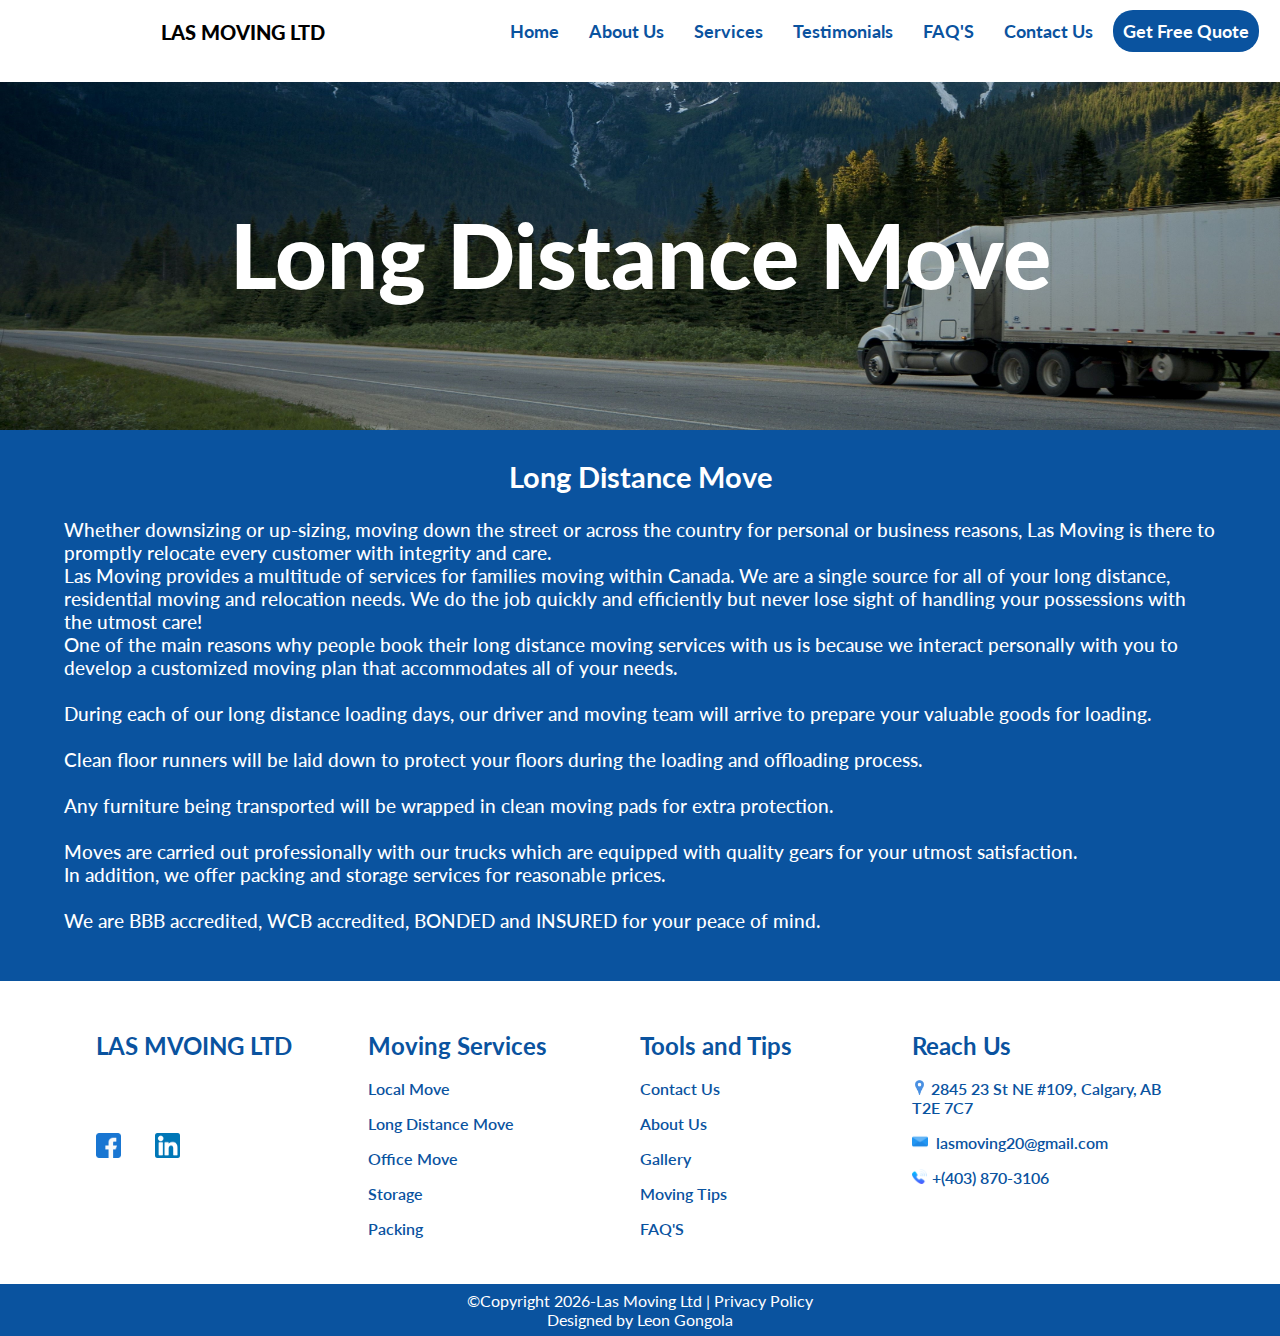
<file: longdistancemove.html>
<!DOCTYPE html>
<html lang="en">

<head>
    <link rel="icon" type="image/x-icon" href="images/android-chrome-512x512 moving-truck icons created by Nikita Golubev - Flaticona.png">
    <link href="https://fonts.googleapis.com/css2?family=Lato:wght@300&family=Lemonada&display=swap" rel="stylesheet">
    <link rel="stylesheet" href="styles.css">
    <meta charset="UTF-8">
    <meta http-equiv="X-UA-Compatible" content="IE=edge">
    <meta name="viewport" content="width=device-width, initial-scale=1.0">
    <title>Long Distance Move</title>
</head>

<body>
    <!-- header ----------------------------------- -->
    <div>
        <div class="first-header">
            <div class="company-name">LAS MOVING LTD</div>
            <div class="menu-class">
                <ul class="menu-list">
                    <li class="header-list"> <a class="menu-items" href="index.html">Home</a></li>
                    <li class="header-list"> <a class="menu-items" href="aboutus.html">About Us</a></li>
                    <li class="header-list"> <a class="menu-items" href="services.html">Services</a></li>
                    <li class="header-list"><a class="menu-items" href="testimonials.html">Testimonials</a></li>
                    <li class="header-list"><a class="menu-items" href="FAQ'S.html">FAQ'S</a></li>
                    <li class="header-list"> <a class="menu-items" href="contactus.html">Contact Us</a></li>
                    <li class="header-list"> <a class="menu-items menu-items-quote" href="getfreequote.html">Get Free Quote</a></li>
                </ul>
                <button class="menu-button" onclick="menu()">
        <div id="navmenu" >
            <span></span>
            <span></span>
            <span></span>
        </div>
    </button>
            </div>

        </div>
        <!-- long distance move page--------------------------------------------------- -->
        <div class="services-header">
            <p class="services-heading-1 services-heading-3">Long Distance Move</p>
        </div>
        <div class="long-distance-move">
            <div class="long-distance-move-inside">
                <h2 class="long-distance-move-header">
                    Long Distance Move
                </h2>
                <p>
                    Whether downsizing or up-sizing, moving down the street or across the country for personal or business reasons, Las Moving is there to promptly relocate every customer with integrity and care.<br>Las Moving provides a multitude of
                    services for families moving within Canada. We are a single source for all of your long distance, residential moving and relocation needs. We do the job quickly and efficiently but never lose sight of handling your possessions with
                    the utmost care!<br> One of the main reasons why people book their long distance moving services with us is because we interact personally with you to develop a customized moving plan that accommodates all of your needs.<br><br>During
                    each of our long distance loading days, our driver and moving team will arrive to prepare your valuable goods for loading. <br><br>Clean floor runners will be laid down to protect your floors during the loading and offloading process.<br><br>                    Any furniture being transported will be wrapped in clean moving pads for extra protection.<br><br>Moves are carried out professionally with our trucks which are equipped with quality gears for your utmost satisfaction.<br> In addition,
                    we offer packing and storage services for reasonable prices. <br><br>We are BBB accredited, WCB accredited, BONDED and INSURED for your peace of mind.

                </p>
            </div>
        </div>



        <!-- seventh part ----------------------------------------- -->
        <div class="before-footer">
            <div class="before-footer-container">
                <div class="more-info">
                    <h2 class="logo-comes-here company-name-footer">LAS MVOING LTD</h2><br><br>
                    <p>
                        <a href="https://www.facebook.com/Las-Moving-Ltd-106723874538259/"><img src="images/facebook icons created by Pixel perfect - Flaticona.png" alt="" width="25px" height="25px"></a>
                        <a href=""><img src="images/linkedin icons created by Freepik - Flaticona.png" alt="" width="25px" height="25px" style="margin-left: 30px;"></a>
                    </p>


                </div>
                <div class="more-info">
                    <h2>Moving Services</h2>
                    <p><a class="more-info more-info-1" href="localmove.html">Local Move</a></p>
                    <p><a class="more-info more-info-1" href="longdistancemove.html">Long Distance Move</a></p>
                    <p><a class="more-info more-info-1" href="officemove.html">Office Move</a></p>
                    <p><a class="more-info more-info-1" href="storage.html">Storage</a></p>
                    <p><a class="more-info more-info-1" href="packing.html">Packing</a></p>
                </div>
                <div class="more-info">
                    <h2>Tools and Tips</h2>
                    <p><a class="more-info more-info-1" href="contactus.html">Contact Us</a></p>
                    <p><a class="more-info more-info-1" href="aboutus.html">About Us</a></p>
                    <p><a class="more-info more-info-1" href="gallery.html">Gallery</a></p>
                    <p><a class="more-info more-info-1" href="movingtips.html">Moving Tips</a></p>
                    <p><a class="more-info more-info-1" href="FAQ'S.html">FAQ'S</a></p>

                </div>
                <div class="more-info">
                    <h2>Reach Us</h2>
                    <p>
                        <img src="images/icons8-location-26.png" alt="" width="15" height="15"><a class="more-info more-info-1" href="https://goo.gl/maps/abnh3GmsR9qo8rLX9"> 2845 23 St NE #109, Calgary, AB T2E 7C7</a></p>
                    <p>
                        <img src="images/email  icons created by Pixel perfect - Flaticona.png" alt="" width="16" height="15">
                        <a class="more-info more-info-1" href="mailto:lasmoving20@gmail.com" style="padding-left: 4px; ">lasmoving20@gmail.com</a>
                    </p>
                    <p>

                        <img src="images/phone-call  icons created by Freepik - Flaticona.png" alt="" width="15px" height="15px"><a class="more-info more-info-1" href="tel:+1-403-870-3106" style="padding-left: 5px;">+(403) 870-3106</a>
                    </p>
                    </p>
                </div>

            </div>
        </div>
        <footer>
             &copy;Copyright <script>document.write(new Date().getFullYear())</script>-Las Moving Ltd | <a class="privacy-policy" href="">Privacy Policy</a><br>
            <a class="leon-gongola" href="https://leongongola.com/">Designed by Leon Gongola</a>
        </footer>

        <script src="script.js"></script>
</body>

</html>
</file>
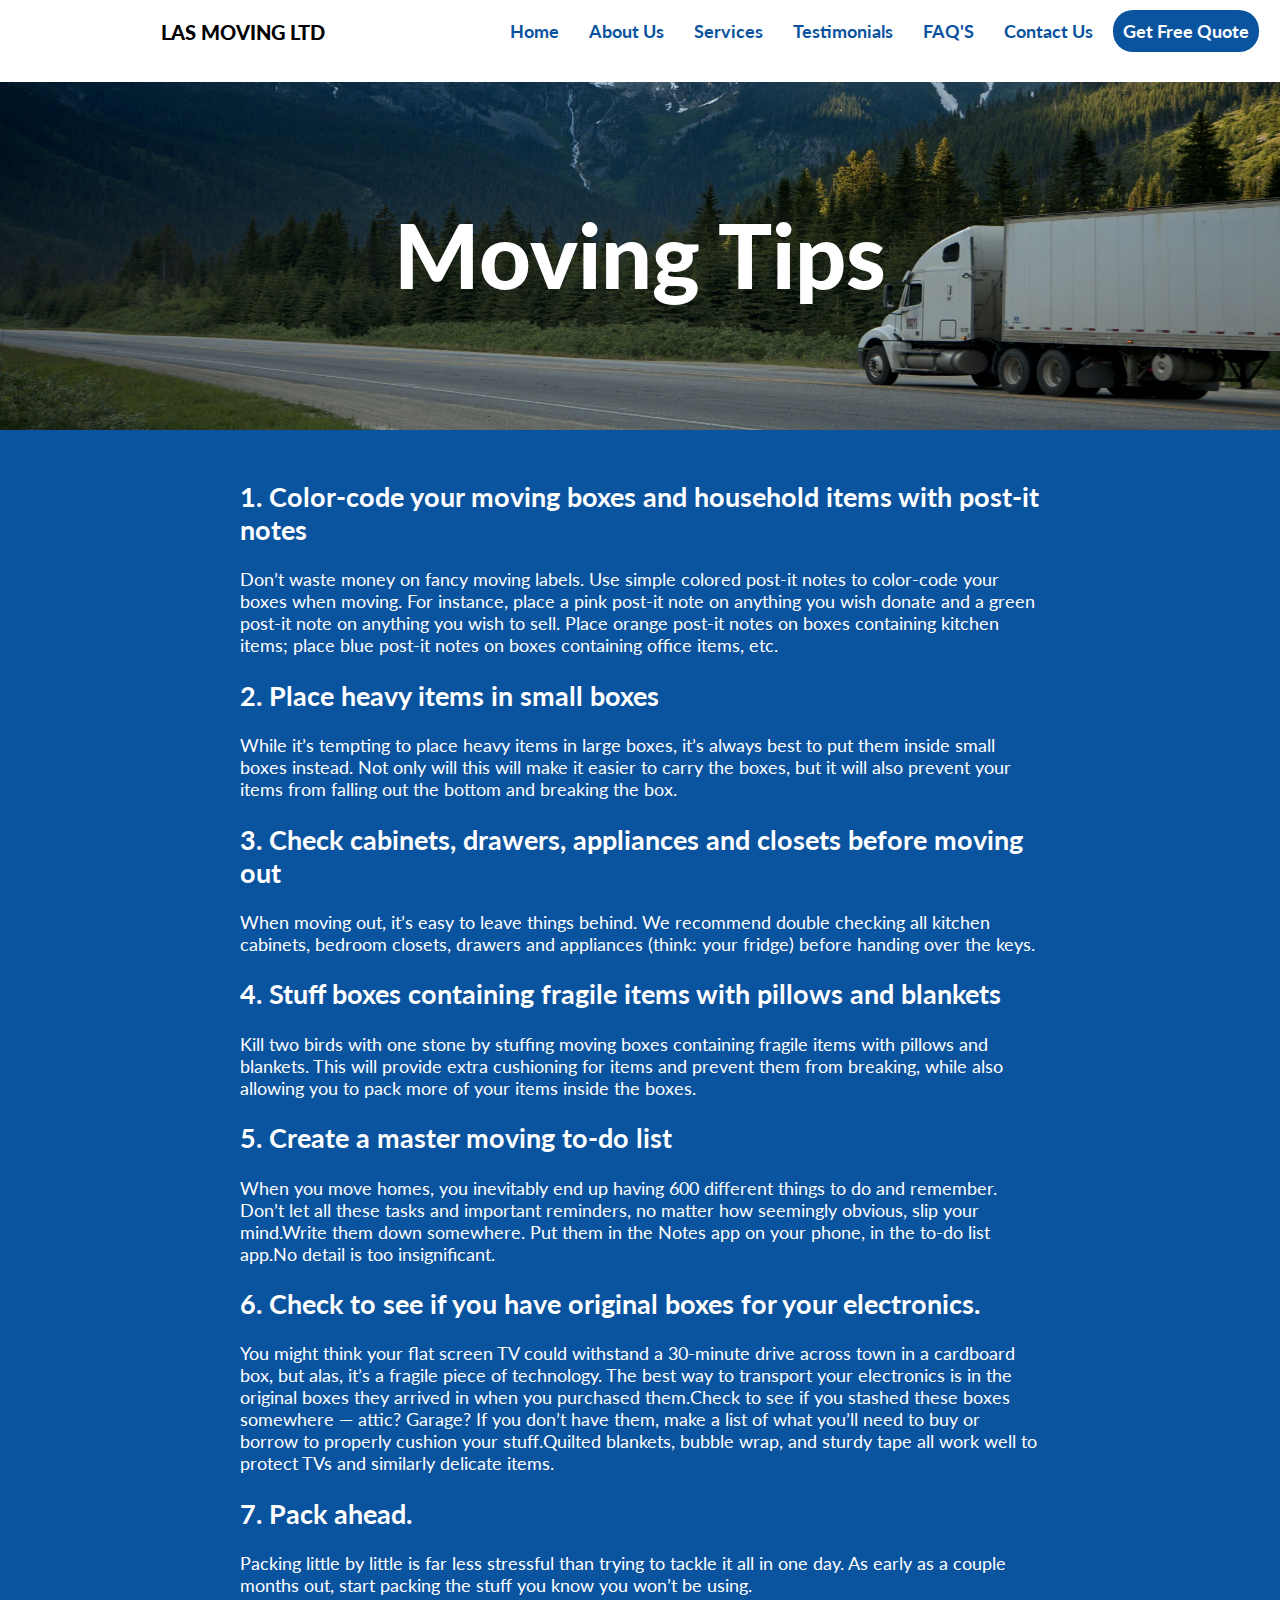
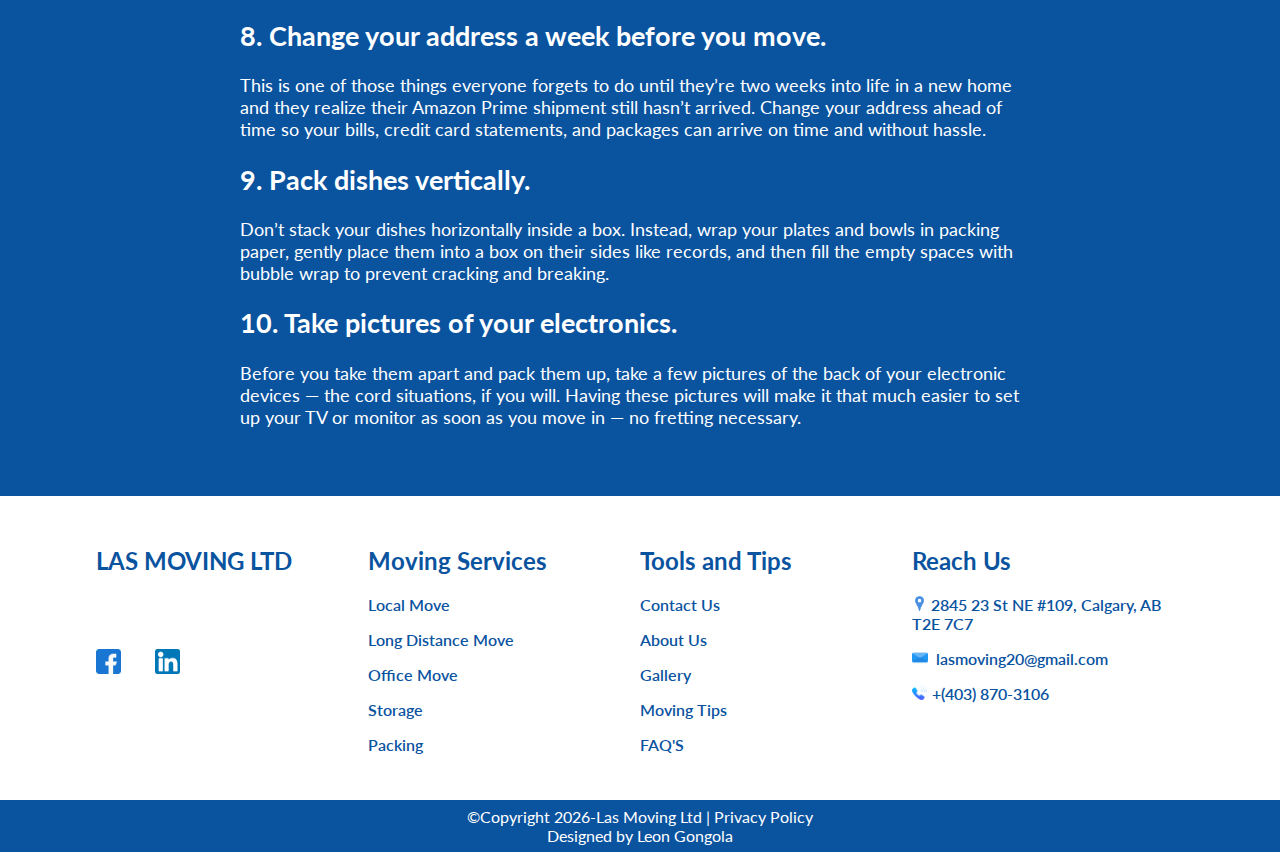
<file: movingtips.html>
<!DOCTYPE html>
<html lang="en">

<head>
    <link rel="icon" type="image/x-icon" href="images/android-chrome-512x512 moving-truck icons created by Nikita Golubev - Flaticona.png">
    <link href="https://fonts.googleapis.com/css2?family=Lato:wght@300&family=Lemonada&display=swap" rel="stylesheet">
    <link rel="stylesheet" href="styles.css">
    <meta charset="UTF-8">
    <meta http-equiv="X-UA-Compatible" content="IE=edge">
    <meta name="viewport" content="width=device-width, initial-scale=1.0">
    <title>Moving Tips</title>
</head>

<body>
    <!-- header ----------------------------------- -->
    <div>
        <div class="first-header">
            <div class="company-name">LAS MOVING LTD</div>
            <div class="menu-class">
                <ul class="menu-list">
                    <li class="header-list"> <a class="menu-items" href="index.html">Home</a></li>
                    <li class="header-list"> <a class="menu-items" href="aboutus.html">About Us</a></li>
                    <li class="header-list"> <a class="menu-items" href="services.html">Services</a></li>
                    <li class="header-list"><a class="menu-items" href="testimonials.html">Testimonials</a></li>
                    <li class="header-list"><a class="menu-items" href="FAQ'S.html">FAQ'S</a></li>
                    <li class="header-list"> <a class="menu-items" href="contactus.html">Contact Us</a></li>
                    <li class="header-list"> <a class="menu-items menu-items-quote" href="getfreequote.html">Get Free Quote</a></li>
                </ul>
                <button class="menu-button" onclick="menu()">
        <div id="navmenu" >
            <span></span>
            <span></span>
            <span></span>
        </div>
    </button>
            </div>

        </div>
        <!-- packing page--------------------------------------------------- -->
        <div class="services-header">
            <p class="services-heading-1 services-heading-3">Moving Tips</p>
        </div>
        <!-- moving tips--------------------------------------------------- -->
        <div class="moving-tips">
            <div>
                <h2 class="moving-tip-1">1. Color-code your moving boxes and household items with post-it notes</h2>
                <p>
                    Don’t waste money on fancy moving labels. Use simple colored post-it notes to color-code your boxes when moving. For instance, place a pink post-it note on anything you wish donate and a green post-it note on anything you wish to sell. Place orange post-it
                    notes on boxes containing kitchen items; place blue post-it notes on boxes containing office items, etc.
                </p>
            </div>
            <div>
                <h2>2. Place heavy items in small boxes</h2>
                <p>
                    While it’s tempting to place heavy items in large boxes, it’s always best to put them inside small boxes instead. Not only will this will make it easier to carry the boxes, but it will also prevent your items from falling out the bottom and breaking the
                    box.
                </p>
            </div>
            <div>
                <h2>
                    3. Check cabinets, drawers, appliances and closets before moving out
                </h2>
                <p>

                    When moving out, it’s easy to leave things behind. We recommend double checking all kitchen cabinets, bedroom closets, drawers and appliances (think: your fridge) before handing over the keys.
                </p>
            </div>
            <div>
                <h2>
                    4. Stuff boxes containing fragile items with pillows and blankets
                </h2>
                <p>

                    Kill two birds with one stone by stuffing moving boxes containing fragile items with pillows and blankets. This will provide extra cushioning for items and prevent them from breaking, while also allowing you to pack more of your items inside the boxes.
                </p>
            </div>
            <div>
                <h2>
                    5. Create a master moving to-do list
                </h2>
                <p>
                    When you move homes, you inevitably end up having 600 different things to do and remember. Don’t let all these tasks and important reminders, no matter how seemingly obvious, slip your mind.Write them down somewhere. Put them in the Notes app on your
                    phone, in the to-do list app.No detail is too insignificant.
                </p>
            </div>
            <div>
                <h2>
                    6. Check to see if you have original boxes for your electronics.
                </h2>
                <p>
                    You might think your flat screen TV could withstand a 30-minute drive across town in a cardboard box, but alas, it’s a fragile piece of technology. The best way to transport your electronics is in the original boxes they arrived in when you purchased
                    them.Check to see if you stashed these boxes somewhere — attic? Garage? If you don’t have them, make a list of what you’ll need to buy or borrow to properly cushion your stuff.Quilted blankets, bubble wrap, and sturdy tape all work
                    well to protect TVs and similarly delicate items.
                </p>
            </div>
            <div>
                <h2>
                    7. Pack ahead.
                </h2>
                <p>
                    Packing little by little is far less stressful than trying to tackle it all in one day. As early as a couple months out, start packing the stuff you know you won’t be using.
                </p>
            </div>
            <div>
                <h2>
                    8. Change your address a week before you move.
                </h2>
                <p>
                    This is one of those things everyone forgets to do until they’re two weeks into life in a new home and they realize their Amazon Prime shipment still hasn’t arrived. Change your address ahead of time so your bills, credit card statements, and packages
                    can arrive on time and without hassle.
                </p>
            </div>
            <div>
                <h2>
                    9. Pack dishes vertically.
                </h2>
                <p>
                    Don’t stack your dishes horizontally inside a box. Instead, wrap your plates and bowls in packing paper, gently place them into a box on their sides like records, and then fill the empty spaces with bubble wrap to prevent cracking and breaking.
                </p>
            </div>
            <div>
                <h2>
                    10. Take pictures of your electronics.
                </h2>
                <p>
                    Before you take them apart and pack them up, take a few pictures of the back of your electronic devices — the cord situations, if you will. Having these pictures will make it that much easier to set up your TV or monitor as soon as you move in — no fretting
                    necessary.
                </p>
            </div>

        </div>



        <!-- seventh part ----------------------------------------- -->
        <div class="before-footer">
            <div class="before-footer-container">
                <div class="more-info">
                    <h2 class="logo-comes-here comapny-name-footer">LAS MOVING LTD</h2><br><br>
                    <p>
                        <a href="https://www.facebook.com/Las-Moving-Ltd-106723874538259/"><img src="images/facebook icons created by Pixel perfect - Flaticona.png" alt="" width="25px" height="25px"></a>
                        <a href=""><img src="images/linkedin icons created by Freepik - Flaticona.png" alt="" width="25px" height="25px" style="margin-left: 30px;"></a>
                    </p>


                </div>
                <div class="more-info">
                    <h2>Moving Services</h2>
                    <p><a class="more-info more-info-1" href="localmove.html">Local Move</a></p>
                    <p><a class="more-info more-info-1" href="longdistancemove.html">Long Distance Move</a></p>
                    <p><a class="more-info more-info-1" href="officemove.html">Office Move</a></p>
                    <p><a class="more-info more-info-1" href="storage.html">Storage</a></p>
                    <p><a class="more-info more-info-1" href="packing.html">Packing</a></p>
                </div>
                <div class="more-info">
                    <h2>Tools and Tips</h2>
                    <p><a class="more-info more-info-1" href="contactus.html">Contact Us</a></p>
                    <p><a class="more-info more-info-1" href="aboutus.html">About Us</a></p>
                    <p><a class="more-info more-info-1" href="gallery.html">Gallery</a></p>
                    <p><a class="more-info more-info-1" href="movingtips.html">Moving Tips</a></p>
                    <p><a class="more-info more-info-1" href="FAQ'S.html">FAQ'S</a></p>

                </div>
                <div class="more-info">
                    <h2>Reach Us</h2>
                    <p>
                        <img src="images/icons8-location-26.png" alt="" width="15" height="15"><a class="more-info more-info-1" href="https://goo.gl/maps/abnh3GmsR9qo8rLX9"> 2845 23 St NE #109, Calgary, AB T2E 7C7</a></p>
                    <p>
                        <img src="images/email  icons created by Pixel perfect - Flaticona.png" alt="" width="16" height="15">
                        <a class="more-info more-info-1" href="mailto:lasmoving20@gmail.com" style="padding-left: 4px; ">lasmoving20@gmail.com</a>
                    </p>
                    <p>

                        <img src="images/phone-call  icons created by Freepik - Flaticona.png" alt="" width="15px" height="15px"><a class="more-info more-info-1" href="tel:+1-403-870-3106" style="padding-left: 5px;">+(403) 870-3106</a>
                    </p>
                    </p>
                </div>

            </div>
        </div>
        <footer>
             &copy;Copyright <script>document.write(new Date().getFullYear())</script>-Las Moving Ltd | <a class="privacy-policy" href="">Privacy Policy</a><br>
            <a class="leon-gongola" href="https://leongongola.com/">Designed by Leon Gongola</a>
        </footer>

        <script src="script.js"></script>
</body>

</html>
</file>
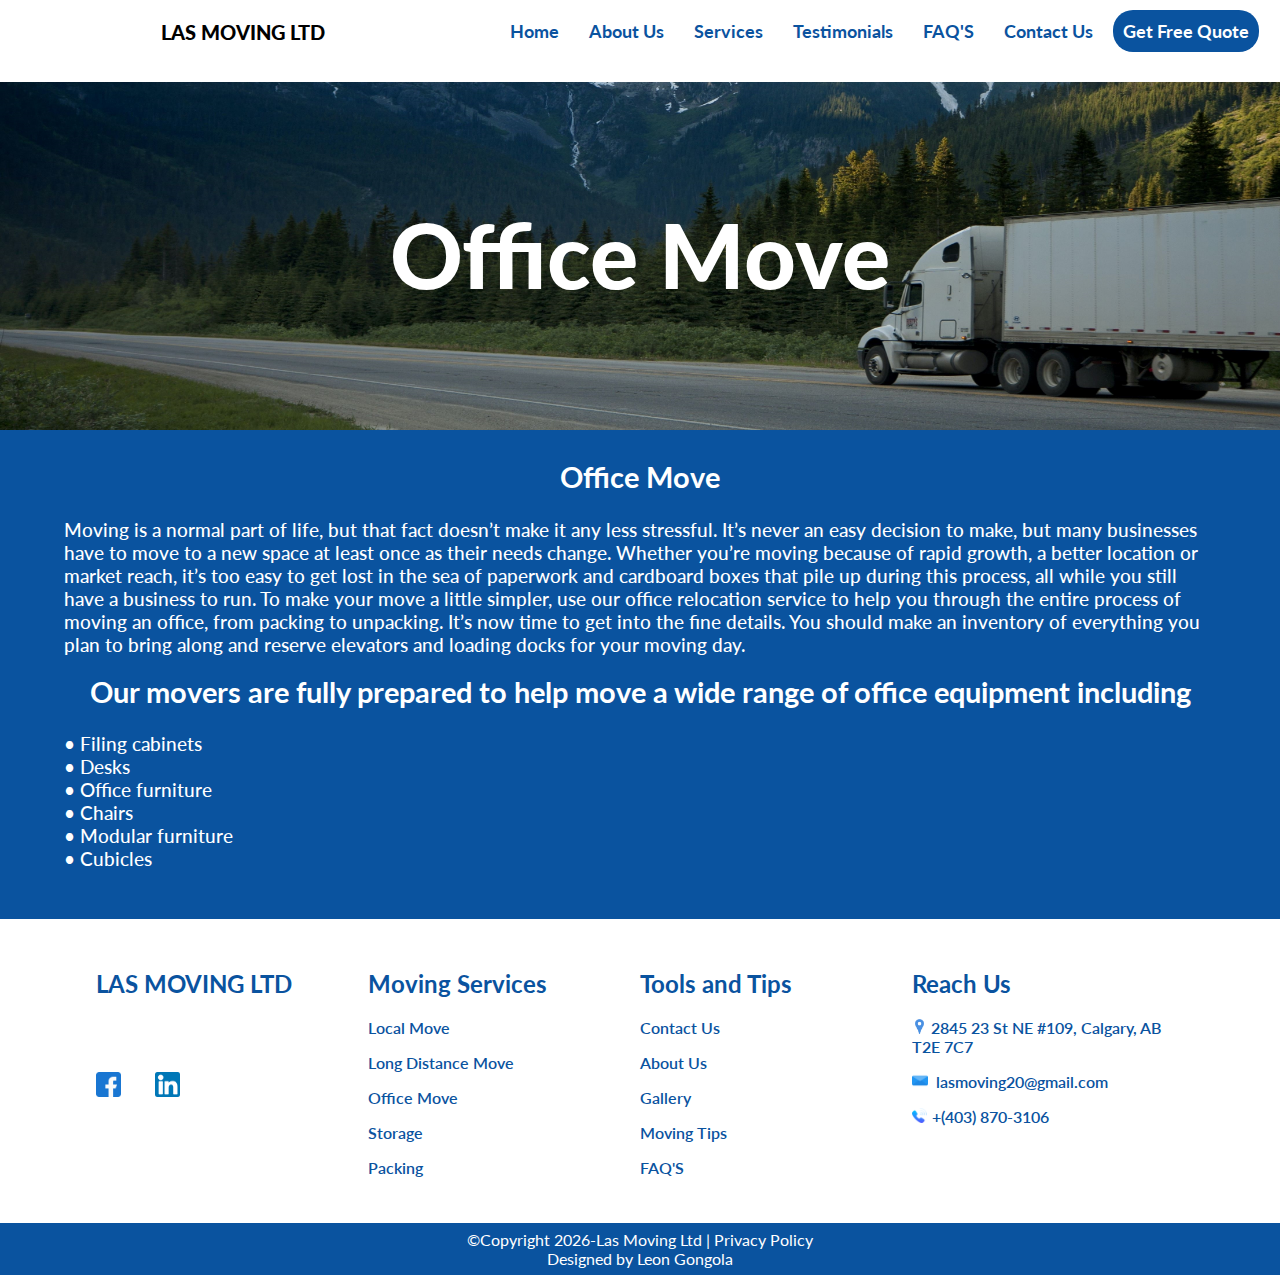
<file: officemove.html>
<!DOCTYPE html>
<html lang="en">

<head>
    <link rel="icon" type="image/x-icon" href="images/android-chrome-512x512 moving-truck icons created by Nikita Golubev - Flaticona.png">
    <link href="https://fonts.googleapis.com/css2?family=Lato:wght@300&family=Lemonada&display=swap" rel="stylesheet">
    <link rel="stylesheet" href="styles.css">
    <meta charset="UTF-8">
    <meta http-equiv="X-UA-Compatible" content="IE=edge">
    <meta name="viewport" content="width=device-width, initial-scale=1.0">
    <title>Office Move</title>
</head>

<body>
    <!-- header ----------------------------------- -->
    <div>
        <div class="first-header">
            <div class="company-name">LAS MOVING LTD</div>
            <div class="menu-class">
                <ul class="menu-list">
                    <li class="header-list"> <a class="menu-items" href="index.html">Home</a></li>
                    <li class="header-list"> <a class="menu-items" href="aboutus.html">About Us</a></li>
                    <li class="header-list"> <a class="menu-items" href="services.html">Services</a></li>
                    <li class="header-list"><a class="menu-items" href="testimonials.html">Testimonials</a></li>
                    <li class="header-list"><a class="menu-items" href="FAQ'S.html">FAQ'S</a></li>
                    <li class="header-list"> <a class="menu-items" href="contactus.html">Contact Us</a></li>
                    <li class="header-list"> <a class="menu-items menu-items-quote" href="getfreequote.html">Get Free Quote</a></li>
                </ul>
                <button class="menu-button" onclick="menu()">
        <div id="navmenu" >
            <span></span>
            <span></span>
            <span></span>
        </div>
    </button>
            </div>

        </div>
        <!-- packing page--------------------------------------------------- -->
        <div class="services-header">
            <p class="services-heading-1 services-heading-3">Office Move</p>
        </div>
        <div class="office-move">
            <div class="office-move-inside">
                <h2 class="office-move-header">
                    Office Move
                </h2>
                <p>
                    Moving is a normal part of life, but that fact doesn’t make it any less stressful. It’s never an easy decision to make, but many businesses have to move to a new space at least once as their needs change. Whether you’re moving because of rapid growth,
                    a better location or market reach, it’s too easy to get lost in the sea of paperwork and cardboard boxes that pile up during this process, all while you still have a business to run. To make your move a little simpler, use our office
                    relocation service to help you through the entire process of moving an office, from packing to unpacking. It’s now time to get into the fine details. You should make an inventory of everything you plan to bring along and reserve elevators
                    and loading docks for your moving day.
                </p>
                <h2 class="office-move-header">
                    Our movers are fully prepared to help move a wide range of office equipment including
                </h2>
                <p>
                    • Filing cabinets <br>• Desks <br>• Office furniture <br>• Chairs <br>• Modular furniture <br>• Cubicles
                </p>


            </div>
        </div>



        <!-- seventh part ----------------------------------------- -->
        <div class="before-footer">
            <div class="before-footer-container">
                <div class="more-info">
                    <h2 class="logo-comes-here company-name-footer">LAS MOVING LTD</h2><br><br>
                    <p>
                        <a href="https://www.facebook.com/Las-Moving-Ltd-106723874538259/"><img src="images/facebook icons created by Pixel perfect - Flaticona.png" alt="" width="25px" height="25px"></a>
                        <a href=""><img src="images/linkedin icons created by Freepik - Flaticona.png" alt="" width="25px" height="25px" style="margin-left: 30px;"></a>
                    </p>


                </div>
                <div class="more-info">
                    <h2>Moving Services</h2>
                    <p><a class="more-info more-info-1" href="localmove.html">Local Move</a></p>
                    <p><a class="more-info more-info-1" href="longdistancemove.html">Long Distance Move</a></p>
                    <p><a class="more-info more-info-1" href="officemove.html">Office Move</a></p>
                    <p><a class="more-info more-info-1" href="storage.html">Storage</a></p>
                    <p><a class="more-info more-info-1" href="packing.html">Packing</a></p>
                </div>
                <div class="more-info">
                    <h2>Tools and Tips</h2>
                    <p><a class="more-info more-info-1" href="contactus.html">Contact Us</a></p>
                    <p><a class="more-info more-info-1" href="aboutus.html">About Us</a></p>
                    <p><a class="more-info more-info-1" href="gallery.html">Gallery</a></p>
                    <p><a class="more-info more-info-1" href="movingtips.html">Moving Tips</a></p>
                    <p><a class="more-info more-info-1" href="FAQ'S.html">FAQ'S</a></p>

                </div>
                <div class="more-info">
                    <h2>Reach Us</h2>
                    <p>
                        <img src="images/icons8-location-26.png" alt="" width="15" height="15"><a class="more-info more-info-1" href="https://goo.gl/maps/abnh3GmsR9qo8rLX9"> 2845 23 St NE #109, Calgary, AB T2E 7C7</a></p>
                    <p>
                        <img src="images/email  icons created by Pixel perfect - Flaticona.png" alt="" width="16" height="15">
                        <a class="more-info more-info-1" href="mailto:lasmoving20@gmail.com" style="padding-left: 4px; ">lasmoving20@gmail.com</a>
                    </p>
                    <p>

                        <img src="images/phone-call  icons created by Freepik - Flaticona.png" alt="" width="15px" height="15px"><a class="more-info more-info-1" href="tel:+1-403-870-3106" style="padding-left: 5px;">+(403) 870-3106</a>
                    </p>
                    </p>
                </div>

            </div>
        </div>
        <footer>
             &copy;Copyright <script>document.write(new Date().getFullYear())</script>-Las Moving Ltd | <a class="privacy-policy" href="">Privacy Policy</a><br>
            <a class="leon-gongola" href="https://leongongola.com/">Designed by Leon Gongola</a>
        </footer>

        <script src="script.js"></script>
</body>

</html>
</file>
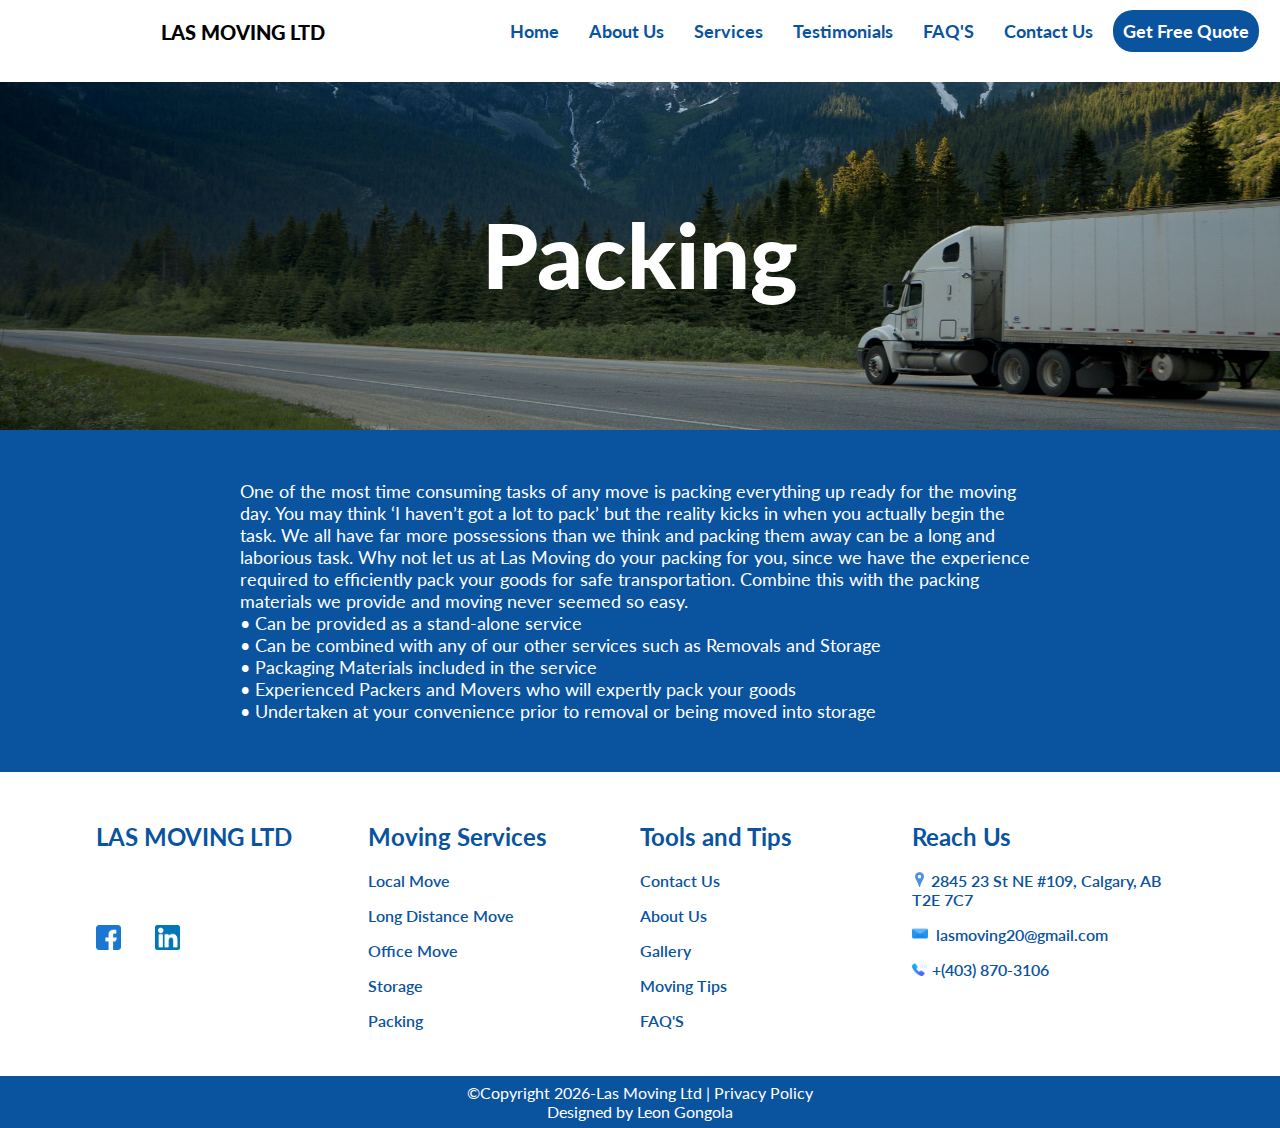
<file: packing.html>
<!DOCTYPE html>
<html lang="en">

<head>
    <link rel="icon" type="image/x-icon" href="images/android-chrome-512x512 moving-truck icons created by Nikita Golubev - Flaticona.png">
    <link href="https://fonts.googleapis.com/css2?family=Lato:wght@300&family=Lemonada&display=swap" rel="stylesheet">
    <link rel="stylesheet" href="styles.css">
    <meta charset="UTF-8">
    <meta http-equiv="X-UA-Compatible" content="IE=edge">
    <meta name="viewport" content="width=device-width, initial-scale=1.0">
    <title>Packing</title>
</head>

<body>
    <!-- header ----------------------------------- -->
    <div>
        <div class="first-header">
            <div class="company-name">LAS MOVING LTD</div>
            <div class="menu-class">
                <ul class="menu-list">
                    <li class="header-list"> <a class="menu-items" href="index.html">Home</a></li>
                    <li class="header-list"> <a class="menu-items" href="aboutus.html">About Us</a></li>
                    <li class="header-list"> <a class="menu-items" href="services.html">Services</a></li>
                    <li class="header-list"><a class="menu-items" href="testimonials.html">Testimonials</a></li>
                    <li class="header-list"><a class="menu-items" href="FAQ'S.html">FAQ'S</a></li>
                    <li class="header-list"> <a class="menu-items" href="contactus.html">Contact Us</a></li>
                    <li class="header-list"> <a class="menu-items menu-items-quote" href="getfreequote.html">Get Free Quote</a></li>
                </ul>
                <button class="menu-button" onclick="menu()">
        <div id="navmenu" >
            <span></span>
            <span></span>
            <span></span>
        </div>
    </button>
            </div>

        </div>
        <!-- packing page--------------------------------------------------- -->
        <div class="services-header">
            <p class="services-heading-1 services-heading-3">Packing</p>
        </div>
        <div>
            <div class="packing-page">
                One of the most time consuming tasks of any move is packing everything up ready for the moving day. You may think ‘I haven’t got a lot to pack’ but the reality kicks in when you actually begin the task. We all have far more possessions than we think and
                packing them away can be a long and laborious task. Why not let us at Las Moving do your packing for you, since we have the experience required to efficiently pack your goods for safe transportation. Combine this with the packing materials
                we provide and moving never seemed so easy.<br> • Can be provided as a stand-alone service <br>• Can be combined with any of our other services such as Removals and Storage <br>• Packaging Materials included in the service
                <br>• Experienced Packers and Movers who will expertly pack your goods <br>• Undertaken at your convenience prior to removal or being moved into storage
            </div>
        </div>



        <!-- seventh part ----------------------------------------- -->
        <div class="before-footer">
            <div class="before-footer-container">
                <div class="more-info">
                    <h2 class="logo-comes-here company-name-footer">LAS MOVING LTD</h2><br><br>
                    <p>
                        <a href="https://www.facebook.com/Las-Moving-Ltd-106723874538259/"><img src="images/facebook icons created by Pixel perfect - Flaticona.png" alt="" width="25px" height="25px"></a>
                        <a href=""><img src="images/linkedin icons created by Freepik - Flaticona.png" alt="" width="25px" height="25px" style="margin-left: 30px;"></a>
                    </p>


                </div>
                <div class="more-info">
                    <h2>Moving Services</h2>
                    <p><a class="more-info more-info-1" href="localmove.html">Local Move</a></p>
                    <p><a class="more-info more-info-1" href="longdistancemove.html">Long Distance Move</a></p>
                    <p><a class="more-info more-info-1" href="officemove.html">Office Move</a></p>
                    <p><a class="more-info more-info-1" href="storage.html">Storage</a></p>
                    <p><a class="more-info more-info-1" href="packing.html">Packing</a></p>
                </div>
                <div class="more-info">
                    <h2>Tools and Tips</h2>
                    <p><a class="more-info more-info-1" href="contactus.html">Contact Us</a></p>
                    <p><a class="more-info more-info-1" href="aboutus.html">About Us</a></p>
                    <p><a class="more-info more-info-1" href="gallery.html">Gallery</a></p>
                    <p><a class="more-info more-info-1" href="movingtips.html">Moving Tips</a></p>
                    <p><a class="more-info more-info-1" href="FAQ'S.html">FAQ'S</a></p>

                </div>
                <div class="more-info">
                    <h2>Reach Us</h2>
                    <p>
                        <img src="images/icons8-location-26.png" alt="" width="15" height="15"><a class="more-info more-info-1" href="https://goo.gl/maps/abnh3GmsR9qo8rLX9"> 2845 23 St NE #109, Calgary, AB T2E 7C7</a></p>
                    <p>
                        <img src="images/email  icons created by Pixel perfect - Flaticona.png" alt="" width="16" height="15">
                        <a class="more-info more-info-1" href="mailto:lasmoving20@gmail.com" style="padding-left: 4px; ">lasmoving20@gmail.com</a>
                    </p>
                    <p>

                        <img src="images/phone-call  icons created by Freepik - Flaticona.png" alt="" width="15px" height="15px"><a class="more-info more-info-1" href="tel:+1-403-870-3106" style="padding-left: 5px;">+(403) 870-3106</a>
                    </p>
                    </p>
                </div>

            </div>
        </div>
        <footer>
             &copy;Copyright <script>document.write(new Date().getFullYear())</script>-Las Moving Ltd | <a class="privacy-policy" href="">Privacy Policy</a><br>
            <a class="leon-gongola" href="https://leongongola.com/">Designed by Leon Gongola</a>
        </footer>

        <script src="script.js"></script>
</body>

</html>
</file>
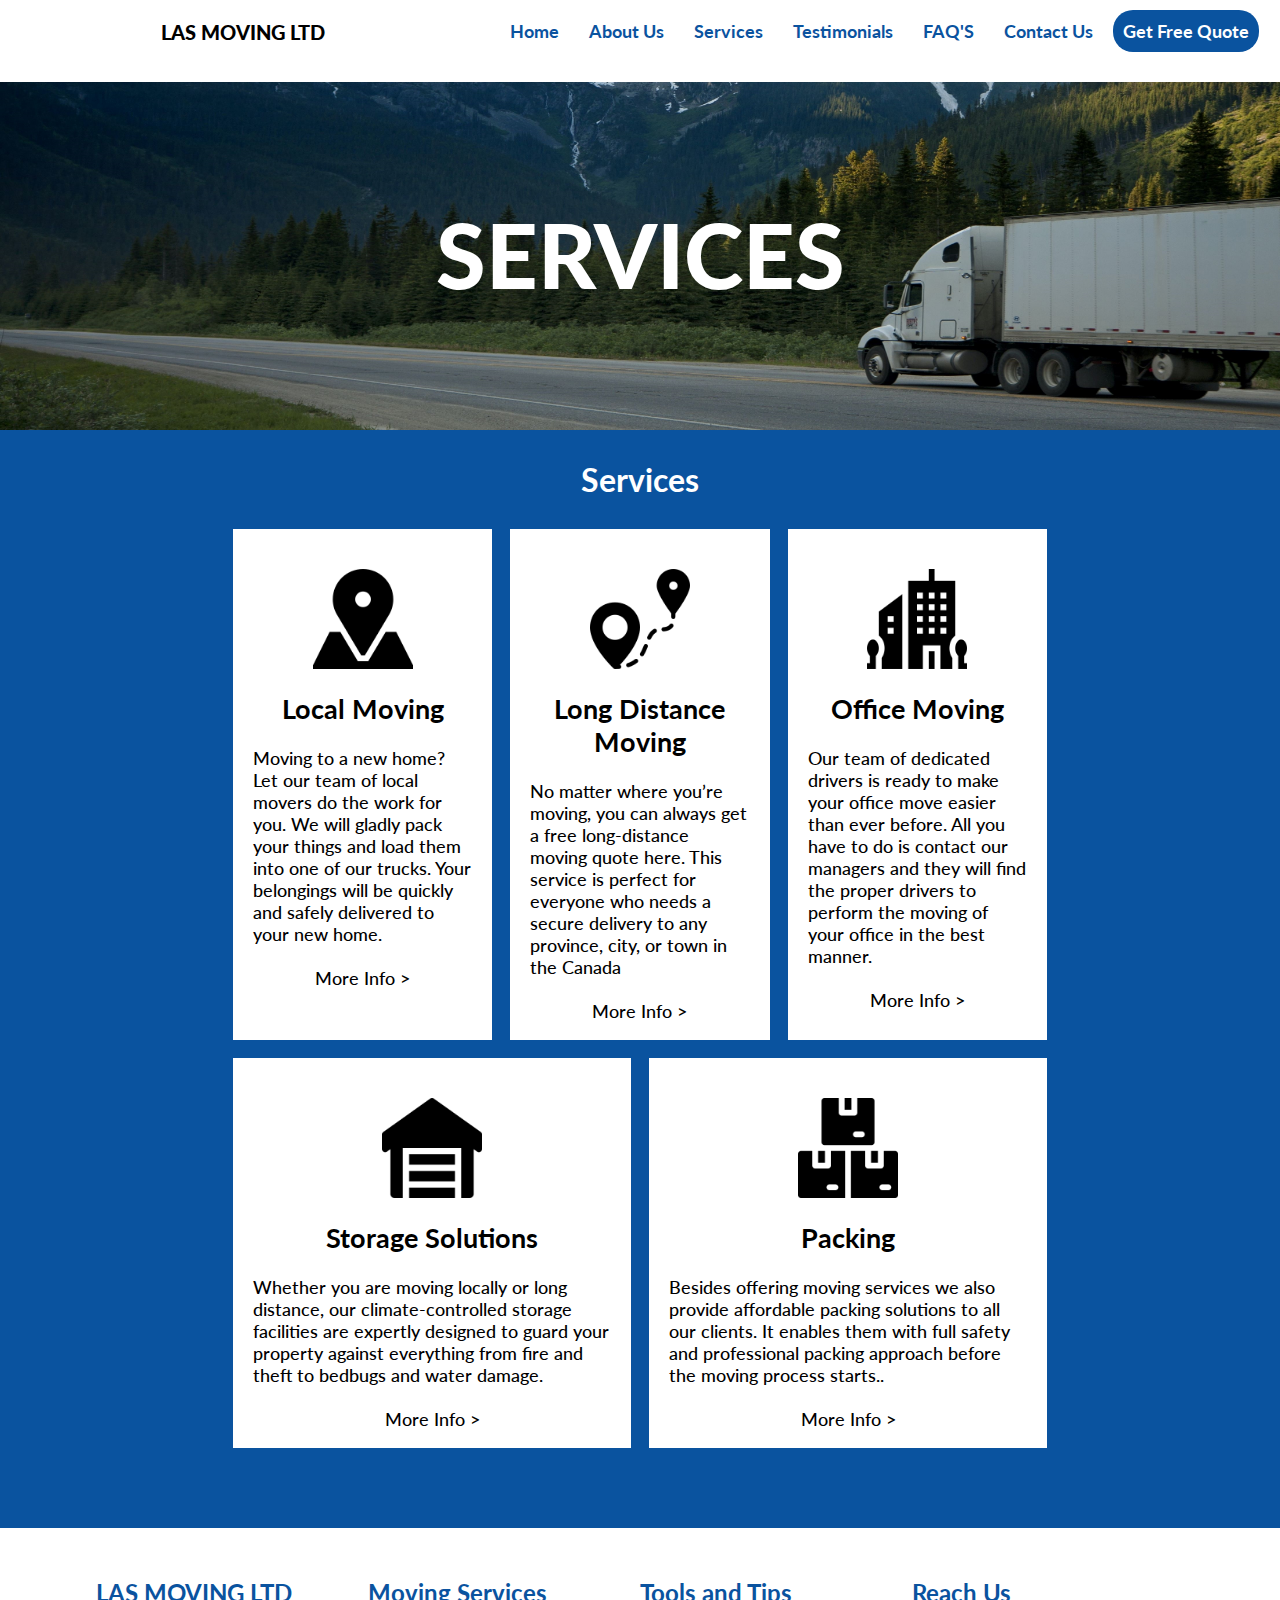
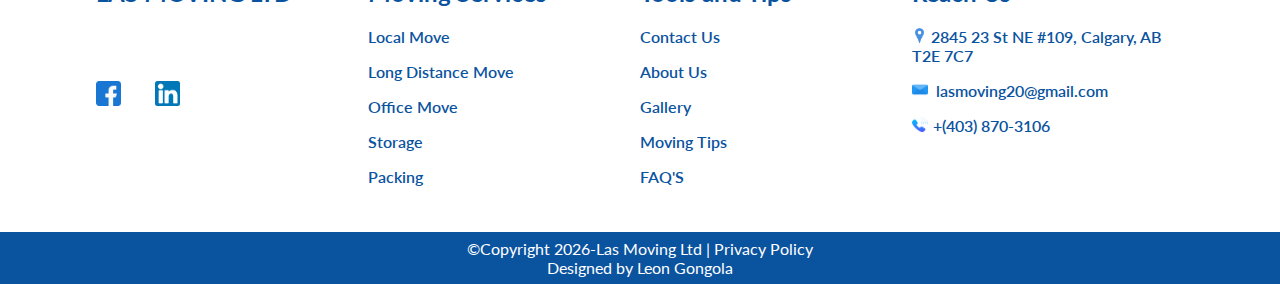
<file: services.html>
<!DOCTYPE html>
<html lang="en">

<head>
    <link rel="icon" type="image/x-icon" href="images/android-chrome-512x512 moving-truck icons created by Nikita Golubev - Flaticona.png">
    <link href="https://fonts.googleapis.com/css2?family=Lato:wght@300&family=Lemonada&display=swap" rel="stylesheet">
    <link rel="stylesheet" href="styles.css">
    <meta charset="UTF-8">
    <meta http-equiv="X-UA-Compatible" content="IE=edge">
    <meta name="viewport" content="width=device-width, initial-scale=1.0">
    <title>Services-Las Moving Ltd</title>
</head>

<body>
    <!-- header --------------------------------------------------- -->
    <div class="first-header">
        <div class="company-name">LAS MOVING LTD</div>

        <div class="menu-class">
            <ul class="menu-list">
                <li class="header-list"> <a class="menu-items" href="index.html">Home</a></li>
                <li class="header-list"> <a class="menu-items" href="aboutus.html">About Us</a></li>
                <li class="header-list"> <a class="menu-items" href="services.html">Services</a></li>
                <li class="header-list"><a class="menu-items" href="testimonials.html">Testimonials</a></li>
                <li class="header-list"><a class="menu-items" href="FAQ'S.html">FAQ'S</a></li>
                <li class="header-list"> <a class="menu-items" href="contactus.html">Contact Us</a></li>
                <li class="header-list"> <a class="menu-items menu-items-quote" href="getfreequote.html">Get Free Quote</a></li>
            </ul>
            <button class="menu-button" onclick="menu()">
    <div id="navmenu" >
        <span></span>
        <span></span>
        <span></span>
    </div>
</button>
        </div>
    </div>
    <!-- about us heading ------------------------------------- -->
    <div class="services-header">
        <p class="services-heading-1 services-heading-3">SERVICES</p>
    </div>
    <div class="services-container">
        <h1 class="service-first-header-1">Services</h1>
        <div>
        </div>
        <div>
            <div class="services">
                <div class="services-first">
                    <div class="services-description"><img class="services-icons" src="images/place icons created by Freepik - Flaticona.png" alt="" width="100" height="100">
                        <p>
                            <h2 class="icon-headings">Local Moving</h2>
                            Moving to a new home? Let our team of local movers do the work for you. We will gladly pack your things and load them into one of our trucks. Your belongings will be quickly and safely delivered to your new home.<br><br>
                            <a class="services-more-info" href="localmove.html">More Info ></a>
                        </p>
                    </div>

                    <div class="services-description"><img class="services-icons" src="images/distance  icons created by Those Icons - Flaticona.png" alt="" width="100" height="100">
                        <p>
                            <h2 class="icon-headings">Long Distance Moving</h2>
                            No matter where you’re moving, you can always get a free long-distance moving quote here. This service is perfect for everyone who needs a secure delivery to any province, city, or town in the Canada<br><br>
                            <a class="services-more-info" href="longdistancemove.html">More Info ></a>
                        </p>
                    </div>
                    <div class="services-description"><img class="services-icons" src="images/office-building  icons created by Freepik - Flaticona.png" alt="" width="100" height="100">
                        <p>
                            <h2 class="icon-headings">Office Moving</h2>
                            Our team of dedicated drivers is ready to make your office move easier than ever before. All you have to do is contact our managers and they will find the proper drivers to perform the moving of your office in the best manner.<br><br>
                            <a class="services-more-info" href="">More Info ></a>
                        </p>
                    </div>
                </div>

                <div class="services-second">
                    <div class="services-description services-description-bottom"><img class="services-icons" src="images/warehouse icons created by Pixel perfect - Flaticona.png" alt="" width="100" height="100">
                        <p>
                            <h2 class="icon-headings">Storage Solutions</h2>
                            Whether you are moving locally or long distance, our climate-controlled storage facilities are expertly designed to guard your property against everything from fire and theft to bedbugs and water damage.<br><br>
                            <a class="services-more-info" href="storage.html">More Info ></a>
                        </p>
                    </div>
                    <div class="services-description services-description-bottom"><img class="services-icons" src="images/delivery-box  icons created by Freepik - Flaticona.png" alt="" width="100" height="100">
                        <p>
                            <h2 class="icon-headings">Packing</h2>
                            Besides offering moving services we also provide affordable packing solutions to all our clients. It enables them with full safety and professional packing approach before the moving process starts..<br><br>
                            <a class="services-more-info" href="">More Info ></a>
                        </p>
                    </div>
                </div>

            </div>
        </div>

    </div>







    <div class="before-footer">
        <div class="before-footer-container">
            <div class="more-info">
                <h2 class="company-name-footer">LAS MOVING LTD</h2><br><br>
                <p>
                    <a href="https://www.facebook.com/Las-Moving-Ltd-106723874538259/"><img src="images/facebook icons created by Pixel perfect - Flaticona.png " alt=" " width="25px " height="25px "></a>
                    <a href=" "><img src="images/linkedin icons created by Freepik - Flaticona.png " alt=" " width="25px " height="25px " style="margin-left: 30px; "></a>
                </p>


            </div>
            <div class="more-info ">
                <h2>Moving Services</h2>
                <p><a class="more-info more-info-1 " href="localmove.html">Local Move</a></p>
                <p><a class="more-info more-info-1 " href="longdistancemove.html">Long Distance Move</a></p>
                <p><a class="more-info more-info-1 " href="officemove.html">Office Move</a></p>
                <p><a class="more-info more-info-1 " href="storage.html">Storage</a></p>
                <p><a class="more-info more-info-1 " href="packing.html">Packing</a></p>
            </div>
            <div class="more-info ">
                <h2>Tools and Tips</h2>
                <p><a class="more-info more-info-1 " href="contactus.html">Contact Us</a></p>
                <p><a class="more-info more-info-1 " href="aboutus.html ">About Us</a></p>
                <p><a class="more-info more-info-1 " href="gallery.html">Gallery</a></p>
                <p><a class="more-info more-info-1 " href="movingtips.html">Moving Tips</a></p>
                <p><a class="more-info more-info-1 " href="FAQ 'S.html">FAQ'S</a></p>

            </div>
            <div class="more-info">
                <h2>Reach Us</h2>
                <p>
                    <img src="images/icons8-location-26.png" alt="" width="15" height="15"><a class="more-info more-info-1" href="https://goo.gl/maps/abnh3GmsR9qo8rLX9"> 2845 23 St NE #109, Calgary, AB T2E 7C7</a> </p>
                <p>
                    <img src="images/email  icons created by Pixel perfect - Flaticona.png" alt="" width="16" height="15">
                    <a class="more-info more-info-1" href="mailto:lasmoving20@gmail.com" style="padding-left: 4px; ">lasmoving20@gmail.com</a>
                </p>
                <p>

                    <img src="images/phone-call  icons created by Freepik - Flaticona.png" alt="" width="16" height="15"><a class="more-info more-info-1" href="tel:+1-403-870-3106" style="padding-left: 5px;">+(403) 870-3106</a>
                </p>
                </p>
            </div>

        </div>
    </div>
    <footer>
         &copy;Copyright <script>document.write(new Date().getFullYear())</script>-Las Moving Ltd | <a class="privacy-policy" href="">Privacy Policy</a><br>
        <a class="leon-gongola" href="https://leongongola.com/">Designed by Leon Gongola</a>
    </footer>
    <script src="script.js"></script>
</body>
</body>

</html>
</file>
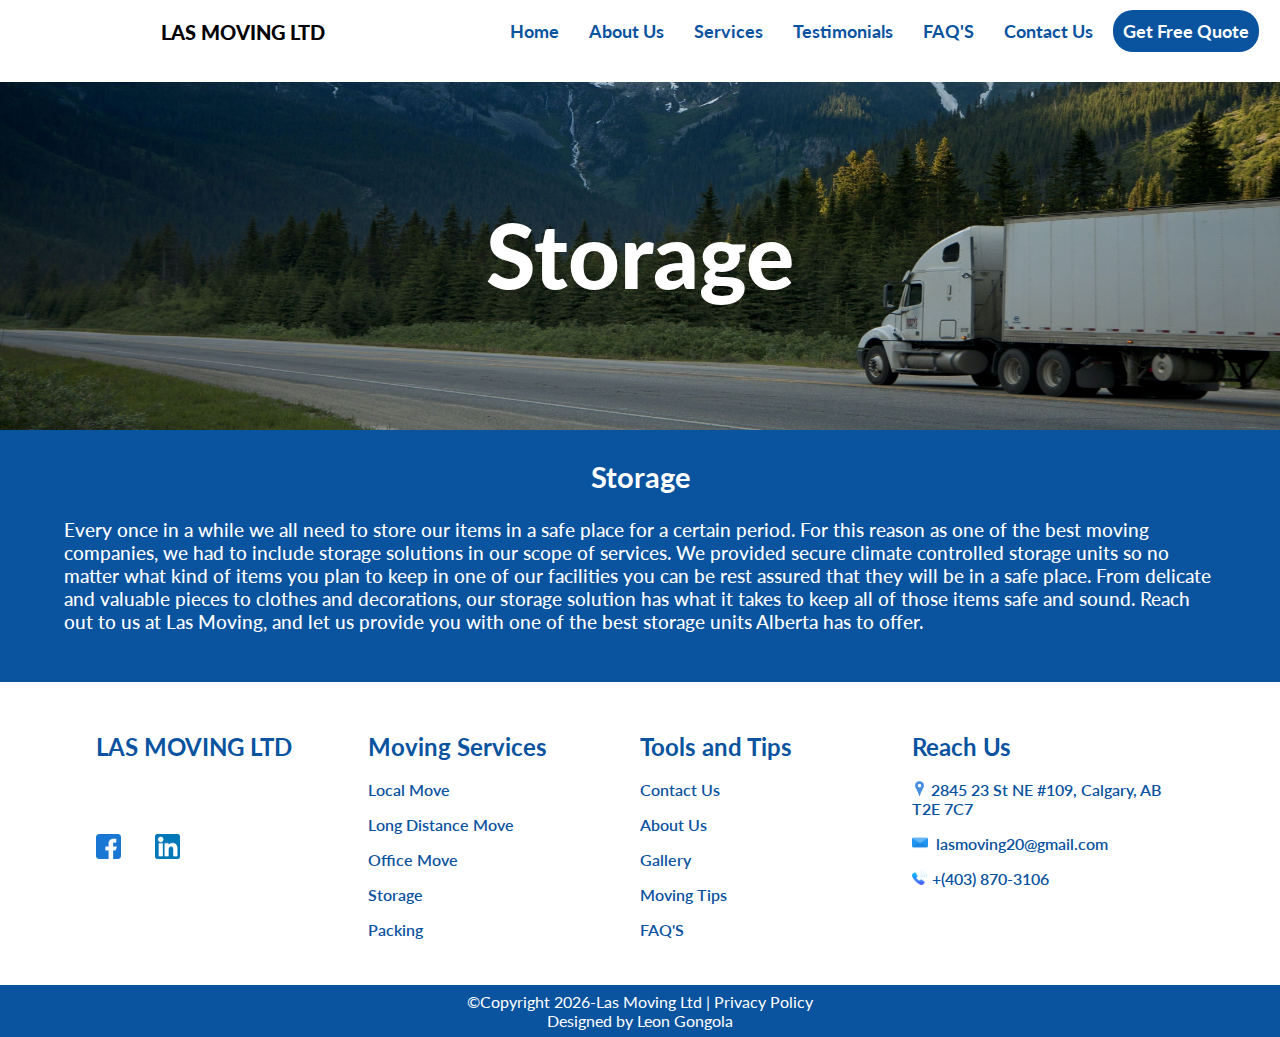
<file: storage.html>
<!DOCTYPE html>
<html lang="en">

<head>
    <link rel="icon" type="image/x-icon" href="images/android-chrome-512x512 moving-truck icons created by Nikita Golubev - Flaticona.png">
    <link href="https://fonts.googleapis.com/css2?family=Lato:wght@300&family=Lemonada&display=swap" rel="stylesheet">
    <link rel="stylesheet" href="styles.css">
    <meta charset="UTF-8">
    <meta http-equiv="X-UA-Compatible" content="IE=edge">
    <meta name="viewport" content="width=device-width, initial-scale=1.0">
    <title>Storage</title>
</head>

<body>
    <!-- header ----------------------------------- -->
    <div>
        <div class="first-header">
            <div class="company-name">LAS MOVING LTD</div>
            <div class="menu-class">
                <ul class="menu-list">
                    <li class="header-list"> <a class="menu-items" href="index.html">Home</a></li>
                    <li class="header-list"> <a class="menu-items" href="aboutus.html">About Us</a></li>
                    <li class="header-list"> <a class="menu-items" href="services.html">Services</a></li>
                    <li class="header-list"><a class="menu-items" href="testimonials.html">Testimonials</a></li>
                    <li class="header-list"><a class="menu-items" href="FAQ'S.html">FAQ'S</a></li>
                    <li class="header-list"> <a class="menu-items" href="contactus.html">Contact Us</a></li>
                    <li class="header-list"> <a class="menu-items menu-items-quote" href="getfreequote.html">Get Free Quote</a></li>
                </ul>
                <button class="menu-button" onclick="menu()">
        <div id="navmenu" >
            <span></span>
            <span></span>
            <span></span>
        </div>
    </button>
            </div>

        </div>
        <!-- packing page--------------------------------------------------- -->
        <div class="services-header">
            <p class="services-heading-1 services-heading-3">Storage</p>
        </div>
        <div class="storage-page">
            <div class="storage-inside">
                <h2 class="storage-header">
                    Storage
                </h2>
                <p>
                    Every once in a while we all need to store our items in a safe place for a certain period. For this reason as one of the best moving companies, we had to include storage solutions in our scope of services. We provided secure climate controlled storage
                    units so no matter what kind of items you plan to keep in one of our facilities you can be rest assured that they will be in a safe place. From delicate and valuable pieces to clothes and decorations, our storage solution has what
                    it takes to keep all of those items safe and sound. Reach out to us at Las Moving, and let us provide you with one of the best storage units Alberta has to offer.
                </p>
            </div>

        </div>



        <!-- seventh part ----------------------------------------- -->
        <div class="before-footer">
            <div class="before-footer-container">
                <div class="more-info">
                    <h2 class="logo-comes-here company-name-footer">LAS MOVING LTD</h2><br><br>
                    <p>
                        <a href="https://www.facebook.com/Las-Moving-Ltd-106723874538259/"><img src="images/facebook icons created by Pixel perfect - Flaticona.png" alt="" width="25px" height="25px"></a>
                        <a href=""><img src="images/linkedin icons created by Freepik - Flaticona.png" alt="" width="25px" height="25px" style="margin-left: 30px;"></a>
                    </p>


                </div>
                <div class="more-info">
                    <h2>Moving Services</h2>
                    <p><a class="more-info more-info-1" href="localmove.html">Local Move</a></p>
                    <p><a class="more-info more-info-1" href="longdistancemove.html">Long Distance Move</a></p>
                    <p><a class="more-info more-info-1" href="officemove.html">Office Move</a></p>
                    <p><a class="more-info more-info-1" href="storage.html">Storage</a></p>
                    <p><a class="more-info more-info-1" href="packing.html">Packing</a></p>
                </div>
                <div class="more-info">
                    <h2>Tools and Tips</h2>
                    <p><a class="more-info more-info-1" href="contactus.html">Contact Us</a></p>
                    <p><a class="more-info more-info-1" href="aboutus.html">About Us</a></p>
                    <p><a class="more-info more-info-1" href="gallery.html">Gallery</a></p>
                    <p><a class="more-info more-info-1" href="movingtips.html">Moving Tips</a></p>
                    <p><a class="more-info more-info-1" href="FAQ'S.html">FAQ'S</a></p>

                </div>
                <div class="more-info">
                    <h2>Reach Us</h2>
                    <p>
                        <img src="images/icons8-location-26.png" alt="" width="15" height="15"><a class="more-info more-info-1" href="https://goo.gl/maps/abnh3GmsR9qo8rLX9"> 2845 23 St NE #109, Calgary, AB T2E 7C7</a></p>
                    <p>
                        <img src="images/email  icons created by Pixel perfect - Flaticona.png" alt="" width="16" height="15">
                        <a class="more-info more-info-1" href="mailto:lasmoving20@gmail.com" style="padding-left: 4px; ">lasmoving20@gmail.com</a>
                    </p>
                    <p>

                        <img src="images/phone-call  icons created by Freepik - Flaticona.png" alt="" width="15px" height="15px"><a class="more-info more-info-1" href="tel:+1-403-870-3106" style="padding-left: 5px;">+(403) 870-3106</a>
                    </p>
                    </p>
                </div>

            </div>
        </div>
        <footer>
             &copy;Copyright <script>document.write(new Date().getFullYear())</script>-Las Moving Ltd | <a class="privacy-policy" href="">Privacy Policy</a><br>
            <a class="leon-gongola" href="https://leongongola.com/">Designed by Leon Gongola</a>
        </footer>

        <script src="script.js"></script>
</body>

</html>
</file>
<file: styles.css>
@media only screen and (max-width: 1178px) {
        body {
            font-family: 'Lato', sans-serif;
            margin: 0;
        }
        /* menu buttn -------------------------------------------- */
        #navmenu>span {
            display: block;
            width: 20px;
            height: 2px;
            border-radius: 9999px;
            background-color: black;
        }
        button.menu-button {
            z-index: 99;
        }
        #navmenu>span:not(:last-child) {
            margin-bottom: 7px;
        }
        #navmenu {
            display: block;
            position: absolute;
            top: 15px;
            right: 10px;
        }
        #navmenu,
        #navmenu>span {
            transition: all .4s ease-in-out;
        }
        #navenu.active {
            transition-delay: 0.4s;
            transform: rotate(45deg);
        }
        #navmenu:active>span:nth-child(2) {
            width: 0;
        }
        #navmenu.active>span:nth-child(1),
        #navmenu.active>span:nth-child(2) {
            transition-delay: .2s;
        }
        #navmenu.active>span:nth-child(1) {
            transform: translate(9px) rotate(-405deg);
            background-color: white;
            position: absolute;
            top: 20px;
            right: 13px;
            width: 27px;
            z-index: 99;
        }
        #navmenu.active>span:nth-child(2) {
            display: none;
        }
        #navmenu.active>span:nth-child(3) {
            transform: translate(-9px) rotate(405deg);
            background-color: white;
            position: absolute;
            top: 20px;
            right: -6px;
            width: 27px;
            z-index: 99;
        }
        .menu-list {
            display: none;
            z-index: 19;
            width: 100vw;
            height: 100vh;
            margin: 0;
            text-align: center;
            opacity: .98;
            overflow: visible;
        }
        .menu-class {
            display: flex;
            margin: 0;
        }
        /*  header ----------------------------------------------------------------- */
        .first-header {
            display: flex;
            justify-content: space-between;
            position: fixed;
            z-index: 99;
            height: 100%;
            background-color: white;
            width: 100%;
            height: 50px;
        }
        .company-name {
            margin: 15px 0 5px 15px;
            font-size: 20px;
            z-index: 18;
            position: fixed;
        }
        /* menu ---------------------------------------------------------------*/
        .menu-list {
            padding: 0;
            margin-top: 0;
            margin-bottom: 40px;
        }
        .menu-class {
            margin: 0;
            height: 100vh;
        }
        .menu-button {
            border-style: none;
            padding: 4px 0px 10px 0;
        }
        .header-list {
            list-style: none;
        }
        .menu-items {
            margin: 0;
            display: block;
            text-decoration: none;
            color: white;
            font-size: 18px;
            font-weight: 650;
            padding-bottom: 22px;
            padding-top: 22px;
            background-color: rgb(10, 83, 159);
        }
        .menu-items-quote:hover {
            color: white;
            background-color: rgb(57, 146, 238);
        }
        /* get quote --------------------------------------------------------------- */
        .get-quote {
            padding-top: 30px;
            background-image: url(images/movingtruck-pexels-photoscom-93398\ -\ Copy.jpg);
            background-size: cover;
            margin: 0;
            text-align: center;
            padding-top: 60px;
            padding-bottom: 25px;
        }
        .quote-form {
            margin: 0;
        }
        .form-items {
            margin: 3px;
            width: 70%;
            height: 35px;
        }
        .inner-headings {
            text-align: center;
        }
        .third-part {
            width: 92%;
            margin: 0 auto;
        }
        .icon-img {
            display: block;
            margin: 0 auto;
        }
        .part-three-heading {
            text-align: center;
            margin: 0;
        }
        /* services ------------------------------------------------------- */
        .our-services {
            background-color: rgb(10, 83, 159);
            padding-bottom: 35px;
        }
        .services-heading {
            text-align: center;
            padding-top: 10px;
        }
        .services-description {
            background-color: white;
            border-radius: 20px;
            width: 85%;
            margin: 0 auto;
            margin-top: 30px;
            padding-left: 10px;
            padding-right: 10px;
            padding-bottom: 10px;
        }
        .services-icons {
            display: block;
            margin: 0 auto;
            padding-top: 25px;
        }
        .icon-headings,
        .services-more-info {
            text-align: center;
        }
        .services-more-info {
            text-decoration: none;
            color: black;
            display: block;
            margin: 0 auto;
        }
        /*       reviews -------------------------------------------------------- */
        .reviews {
            padding-bottom: 35px;
        }
        .reviews-heading {
            text-align: center;
        }
        .reviews-base {
            text-align: center;
            margin-top: 0;
        }
        .five-o {
            background-color: rgb(10, 83, 159);
            color: white;
            padding: 5px;
            border-radius: 10px;
        }
        .inside-reviews {
            background-color: rgb(10, 83, 159);
            color: white;
            width: 75%;
            margin: 0 auto;
            border-radius: 20px;
            padding: 10px;
            margin-top: 25px;
        }
        /*  contact us - ----------------------------------------------------------------------- */
        .contact-us {
            background-color: rgb(10, 83, 159);
            padding-bottom: 35px;
            padding-top: 10px;
        }
        .contact-us-heading {
            text-align: center;
            color: white;
        }
        .map-dimensions {
            display: block;
            margin: 0 auto;
        }
        .form-message {
            height: 150px;
        }
        .form-items-1 {
            width: 80%;
            display: block;
            margin: 0 auto;
            margin-top: 10px;
            height: 35px;
            border-radius: 8px;
            border-style: none;
        }
        .form-submit {
            padding-bottom: 20px;
        }
        /*  before footer --------------------------------------------------------------- */
        .before-footer {
            text-align: center;
        }
        .more-info-1 {
            text-decoration: none;
            color: rgb(10, 83, 159);
        }
        /* footer --------------------------------------------------------- */
        footer {
            background-color: rgb(10, 83, 159);
            text-align: center;
            color: white;
        }
        .privacy-policy {
            color: white;
            text-decoration: none;
        }
        .leon-gongola {
            color: white;
            text-decoration: none;
        }
        /* aboutus page--------------------------------------------------------- */
        .about-us-header {
            background-image: url(images/movingtruck-pexels-photoscom-93398\ -\ Copy.jpg);
            margin: 0;
            height: 180px;
            background-size: cover;
            padding-bottom: 25px;
            color: white;
        }
        .about-us-heading {
            display: block;
            text-align: center;
            font-size: 40px;
            padding-top: 100px;
            font-weight: 900;
            margin-top: 0;
            margin-bottom: 0;
        }
        .about-us-passage-container {
            background-color: rgb(10, 83, 159);
            color: white;
            padding-bottom: 30px;
        }
        .about-us-first-heading-1 {
            margin-top: 0;
            text-align: center;
            padding-top: 20px;
        }
        .about-us-passage {
            width: 90%;
            margin: 0 auto;
        }
        .about-us-passage-headings {
            text-align: center;
        }
        /* services page ---------------------------------- */
        .services-header {
            background-image: url(images/movingtruck-pexels-photoscom-93398\ -\ Copy.jpg);
            margin: 0;
            height: 180px;
            background-size: cover;
            padding-bottom: 25px;
            color: white;
        }
        .services-heading-3 {
            display: block;
            text-align: center;
            font-size: 40px;
            padding-top: 100px;
            font-weight: 900;
            margin-top: 0;
            margin-bottom: 0;
        }
        .services-container {
            background-color: rgb(10, 83, 159);
            padding-bottom: 35px;
        }
        .service-first-header-1 {
            text-align: center;
            margin-top: 0;
            padding-top: 15px;
            color: white;
        }
        .services-passage {
            width: 94%;
            margin: 0 auto;
            color: white;
        }
        /* testimonials page------------------------------------------------------ */
        .testimonials-header {
            background-image: url(images/movingtruck-pexels-photoscom-93398\ -\ Copy.jpg);
            margin: 0;
            height: 180px;
            background-size: cover;
            padding-bottom: 25px;
            color: white;
        }
        .testimonials-heading {
            display: block;
            text-align: center;
            font-size: 40px;
            padding-top: 100px;
            font-weight: 900;
            margin-top: 0;
            margin-bottom: 0;
        }
        .testimonials-container {
            background-color: rgb(10, 83, 159);
            padding-bottom: 35px;
        }
        .testimonials-first-header-1 {
            margin-top: 0;
            text-align: center;
            padding-top: 25px;
            color: white;
        }
        .inside-reviews-1 {
            background-color: rgb(43, 100, 170);
        }
        .reviews-images {
            display: block;
            margin: 0 auto;
        }
        .reviews-names {
            text-align: center;
        }
        /* FAQS ------------------------------------------------------------------- */
        .faqs-header {
            background-image: url(images/movingtruck-pexels-photoscom-93398\ -\ Copy.jpg);
            margin: 0;
            height: 180px;
            background-size: cover;
            padding-bottom: 25px;
            color: white;
        }
        .faq-image {
            display: none;
        }
        .faqs-heading {
            display: block;
            text-align: center;
            font-size: 40px;
            padding-top: 100px;
            font-weight: 900;
            margin-top: 0;
            margin-bottom: 0;
        }
        .faq-container {
            background-color: rgb(10, 83, 159);
            padding-bottom: 35px;
        }
        .faq-1st-heading {
            margin-top: 0;
            text-align: center;
            padding-top: 25px;
            color: white;
        }
        .faq-questions {
            width: 90%;
            margin: 0 auto;
        }
        .faq-button {
            background-color: rgb(10, 83, 159);
            border-style: none;
            color: white;
        }
        #firstfaq,
        #secondfaq,
        #thirdfaq,
        #fourthfaq,
        #fifthfaq {
            display: none;
            font-weight: 500;
            color: white;
        }
        /* contact-us-page------------------------------- */
        .contact-us {
            margin: 0 auto;
            padding-bottom: 0;
        }
        .form-submit {
            margin-bottom: 40px;
        }
        iframe {
            width: 100vw;
        }
        .contact-us-1 {
            text-align: center;
        }
        .contact-us-page-header {
            background-image: url(images/movingtruck-pexels-photoscom-93398\ -\ Copy.jpg);
            margin: 0;
            height: 180px;
            background-size: cover;
            padding-bottom: 25px;
            color: white;
        }
        .contact-us-page-heading-1 {
            display: block;
            text-align: center;
            font-size: 40px;
            padding-top: 100px;
            font-weight: 900;
            margin-top: 0;
            margin-bottom: 0;
        }
        /* get free quote page----------------------------------------------- */
        .get-free-quote-page-header {
            background-image: url(images/movingtruck-pexels-photoscom-93398\ -\ Copy.jpg);
            margin: 0;
            height: 180px;
            background-size: cover;
            padding-bottom: 25px;
            color: white;
        }
        .get-free-quote-page-heading-1 {
            display: block;
            text-align: center;
            font-size: 40px;
            padding-top: 100px;
            font-weight: 900;
            margin-top: 0;
            margin-bottom: 0;
        }
        .get-free-quote-form {
            background-color: rgb(10, 83, 159);
            text-align: center;
            padding-top: 50px;
        }
        /* moving- tips page ------------------------------------------ */
        .moving-tips {
            background-color: rgb(10, 83, 159);
            color: white;
            padding: 20px 50px 20px 50px;
        }
        .moving-tip-1 {
            margin-top: 0;
        }
        /* packing page --------------------------------------------------- */
        .packing-page {
            background-color: rgb(10, 83, 159);
            color: white;
            padding: 20px 50px 20px 50px;
        }
        /* local move page ---------------------------------------- */
        .local-move {
            background-color: rgb(10, 83, 159);
            color: white;
            padding-top: 30px;
            padding-bottom: 30px;
        }
        .local-move-inside {
            width: 90%;
            margin: 0 auto;
        }
        .local-move-header {
            text-align: center;
            margin-top: 0;
        }
        /* long distance move -------------------------------------------- */
        .long-distance-move {
            background-color: rgb(10, 83, 159);
            color: white;
            padding-top: 30px;
            padding-bottom: 30px;
        }
        .long-distance-move-inside {
            width: 90%;
            margin: 0 auto;
        }
        .long-distance-move-header {
            text-align: center;
            margin-top: 0;
        }
        /* office move ------------------------------------------------------------- */
        .office-move {
            background-color: rgb(10, 83, 159);
            color: white;
            padding-top: 30px;
            padding-bottom: 30px;
        }
        .office-move-inside {
            width: 90%;
            margin: 0 auto;
        }
        .office-move-header {
            text-align: center;
            margin-top: 0;
        }
        /* storage page ------------------------------------------------- */
        .storage-page {
            background-color: rgb(10, 83, 159);
            color: white;
            padding-top: 30px;
            padding-bottom: 30px;
        }
        .storage-inside {
            width: 90%;
            margin: 0 auto;
        }
        .storage-header {
            text-align: center;
            margin-top: 0;
        }
    }
    
    @media only screen and (min-width: 1178px) {
        /* background-color: rgb(57, 146, 238); */
        /* background-color: rgb(10, 83, 159); */
        /* font-family: 'Lato', sans-serif;
font-family: 'Lemonada', cursive; */
        body {
            font-family: 'Lato', sans-serif;
            margin: 0;
        }
        /* menu button--------------------------- */
        .menu-button {
            display: none;
        }
        /* header -----------------------------------------*/
        .company-name {
            margin: 0 65px 0 25px;
            padding: 10px;
            font-weight: 900;
            font-size: 20px;
            padding-top: 20px;
        }
        .first-header {
            display: flex;
            justify-content: space-evenly;
            padding: 0 80px 0 80px;
            position: fixed;
            z-index: 99;
            width: 100%;
            background: white;
        }
        .menu-list {
            display: flex;
            justify-content: space-evenly;
            padding: 0 50px 0 50px;
            margin-top: 20px;
            margin-bottom: 40px;
        }
        .header-list {
            list-style: none;
        }
        .menu-items {
            text-decoration: none;
            color: rgb(10, 83, 159);
            font-size: 18px;
            font-weight: 650;
            padding: 10px;
            margin: 0 5px 0 5px;
        }
        .menu-items:hover {
            color: rgb(57, 146, 238);
        }
        .menu-items-quote {
            color: white;
            background-color: rgb(10, 83, 159);
            border-radius: 20px;
        }
        .menu-items-quote:hover {
            color: white;
            background-color: rgb(57, 146, 238);
        }
        /* second part ------------------------------------- */
        .get-quote {
            background-image: url(images/movingtruck-pexels-photoscom-93398.jpg);
            margin: 0;
            display: grid;
            background-size: cover;
            background-repeat: no-repeat;
            grid-template-columns: 1fr 1fr;
        }
        .form-items {
            margin: 10px 4px 10px 4px;
            width: 250px;
            border-radius: 5px;
            height: 40px;
            border: none;
        }
        .form-message {
            width: 87%;
            resize: none;
            height: 150px;
            text-size-adjust: 50px;
            font-family: 'Lato', sans-serif;
        }
        textarea {
            font-family: 'Lato', sans-serif;
        }
        .form-message::-webkit-scrollbar {
            width: 0px;
        }
        .form-subject {
            width: 87%;
            overflow: auto;
        }
        .form-submit {
            background-color: rgb(10, 83, 159);
            color: white;
        }
        .quote-form {
            padding-left: 30%;
            padding-top: 200px;
            padding-bottom: 130px;
        }
        /* third part ----------------------------------- */
        .third-part {
            margin: auto;
            width: 60%;
        }
        .inner-headings {
            padding-top: 20px;
            padding-bottom: 0%;
            text-align: center;
        }
        .truck-icon,
        .shield-icon,
        .doc-icon,
        .rate-icon {
            display: flex;
            margin: 0 auto;
            margin-top: 50px;
            margin-bottom: 50px;
        }
        .truck-icon {
            margin-top: 30px;
        }
        .sec-part-paragraph {
            margin: 0 30px 0 30px;
            padding: 10px;
            font-size: 19px;
            font-weight: 500;
        }
        .part-three-heading {
            /* font-size: 25px; */
            font-weight: 900;
        }
        .icon-img {
            padding-top: 25px;
        }
        /* fourth part ----------------------------------- */
        .services-heading {
            color: white;
            text-align: center;
        }
        .our-services {
            background-color: rgb(10, 83, 159);
            padding-top: 20px;
        }
        .services {
            width: 65%;
            margin: 0 auto;
            color: black;
            font-weight: 500;
        }
        .services-first {
            display: grid;
            grid-template-columns: 1fr 1fr 1fr;
        }
        .services-second {
            display: grid;
            grid-template-columns: 1fr 1fr;
        }
        .services-description {
            background-color: white;
            margin: 9px;
            padding-left: 20px;
            padding-right: 20px;
            font-size: 18px;
        }
        .services-description-bottom {
            margin-bottom: 80px;
        }
        .services-description:hover {
            -webkit-transform: scale(1.03);
            transform: scale(1.03);
        }
        .services-icons {
            display: block;
            margin-left: auto;
            margin-right: auto;
            margin-top: 40px;
            margin-bottom: 10px;
        }
        .icon-headings {
            text-align: center;
        }
        .services-more-info {
            display: block;
            text-align: center;
            text-decoration: none;
            color: black;
        }
        /* fifth part ------------------------------------ */
        .reviews-heading {
            text-align: center;
            margin: 0;
            padding-top: 35px;
            color: rgb(10, 83, 159);
        }
        .reviews {
            width: 80%;
            margin: 0 auto;
            display: grid;
            grid-template-columns: 1fr 1fr 1fr 1fr;
        }
        .inside-reviews {
            border-radius: 25px;
            /* background-color: rgb(57, 146, 238); */
            background-color: rgb(10, 83, 159);
            margin: 50px 10px 70px 10px;
            padding: 20px;
            color: white;
        }
        .five-o {
            color: white;
            background-color: rgb(10, 83, 159);
            padding-right: 5px;
            padding-left: 5px;
            border-radius: 10px;
        }
        .reviews-names {
            text-align: center;
        }
        .reviews-images {
            display: block;
            margin: 0 auto;
            width: 100px;
            height: 100px;
        }
        .reviews-base {
            font-size: 23px;
            text-align: center;
            margin-bottom: 0;
            font-weight: 600;
        }
        .google-map-icon {
            margin-bottom: 0;
        }
        /* sixth part---------------------------------- */
        .contact-us {
            background-color: rgb(10, 83, 159);
            background-size: cover;
            background-repeat: no-repeat;
        }
        /* .contact-us-1 {
            display: grid;
            grid-template-columns: 1fr 1fr;
        } */
        .home-map {
            display: block;
            margin: 0 auto;
        }
        .form-items-2 {
            width: 98%;
        }
        .quote-form-home {
            width: 64%;
            display: block;
            margin: 0 auto;
        }
        .contactus-home-page {
            text-align: center;
        }
        .contact-us-heading {
            text-align: center;
            padding-bottom: 30px;
            margin-top: 0;
            padding-top: 25px;
            color: white;
        }
        .form-subject-2,
        .form-message-2 {
            width: 98%;
        }
        .form-items-1 {
            margin: 10px 4px 10px 4px;
            width: 250px;
            border: 5px solid black;
            border-radius: 5px;
            height: 40px;
            border: none;
        }
        .form-submit-home-page,
        .form-submit-contact-us-page {
            display: block;
            margin: 0 auto;
            margin-bottom: 50px;
        }
        .form-submit-2 {
            background-color: white;
            color: rgb(10, 83, 159);
        }
        .contact-us-form {
            margin: 0 auto;
        }
        /* seventh part-------------------------------------- */
        .before-footer {
            background-color: white;
        }
        .before-footer-container {
            color: white;
            width: 85%;
            margin: 0 auto;
            display: grid;
            grid-template-columns: 1fr 1fr 1fr 1fr;
            padding-bottom: 30px;
            padding-top: 30px;
        }
        .more-info {
            color: rgb(10, 83, 159);
            text-decoration: none;
            font-weight: 600;
        }
        .more-info-1:hover {
            text-decoration: underline;
        }
        /* footer ------------------------------------------ */
        footer {
            padding-top: 7px;
            padding-bottom: 7px;
            background-color: rgb(10, 83, 159);
            color: white;
            text-align: center;
        }
        .privacy-policy {
            color: white;
            text-decoration: none;
        }
        .leon-gongola {
            color: white;
            text-decoration: none;
        }
        /* about us page----------------------------------------- */
        .about-us-header {
            background-image: url(images/movingtruck-pexels-photoscom-93398\ -\ Copy.jpg);
            margin: 0;
            height: 180px;
            background-size: cover;
            background-repeat: no-repeat;
            padding-bottom: 250px;
            color: white;
            font-size: 150px;
        }
        .about-us-heading {
            display: block;
            text-align: center;
            font-size: 90px;
            padding-top: 200px;
            font-weight: 900;
            margin-top: 0;
            margin-bottom: 0;
        }
        .about-us-first-heading {
            margin-top: 0;
            padding-top: 10px;
        }
        .about-us-passage-headings {
            text-align: center;
            font-size: 25px;
        }
        .about-us-passage-container {
            background-color: rgb(10, 83, 159);
            color: white;
        }
        .about-us-passage {
            color: white;
            width: 70%;
            margin: 0 auto;
        }
        .about-us-last-passage {
            padding-bottom: 50px;
        }
        .about-us-first-heading-1 {
            margin-top: 0;
            text-align: center;
            padding-top: 30px;
        }
        /* services page--------------------------- */
        .services-header {
            background-image: url(images/movingtruck-pexels-photoscom-93398\ -\ Copy.jpg);
            margin: 0;
            height: 180px;
            background-size: cover;
            background-repeat: no-repeat;
            padding-bottom: 250px;
            color: white;
            font-size: 150px;
        }
        .services-container {
            background-color: rgb(10, 83, 159);
        }
        .services-heading-1 {
            display: block;
            text-align: center;
            font-size: 90px;
            padding-top: 200px;
            font-weight: 900;
            margin-top: 0;
            margin-bottom: 0;
        }
        .services-passage {
            color: white;
            display: block;
            width: 85%;
            margin: 0 auto;
            margin-bottom: 25px;
        }
        .service-first-header-1 {
            color: white;
            margin-top: 0;
            text-align: center;
            padding-top: 30px;
        }
        /* testimonials page */
        .testimonials-header {
            background-image: url(images/movingtruck-pexels-photoscom-93398\ -\ Copy.jpg);
            margin: 0;
            height: 180px;
            background-size: cover;
            background-repeat: no-repeat;
            padding-bottom: 250px;
            color: white;
            font-size: 150px;
        }
        .testimonials-first-header-1 {
            color: white;
            margin-top: 0;
            text-align: center;
            padding-top: 30px;
        }
        .testimonials-heading {
            display: block;
            text-align: center;
            font-size: 90px;
            padding-top: 200px;
            font-weight: 900;
            margin-top: 0;
            margin-bottom: 0;
        }
        .testimonials-container {
            background-color: rgb(10, 83, 159);
        }
        .inside-reviews-1 {
            /* background-color: rgb(57, 146, 238); */
            background-color: white;
            color: black;
        }
        /* FAQ'S page --------------------------------------- */
        .faqs-header {
            background-image: url(images/movingtruck-pexels-photoscom-93398\ -\ Copy.jpg);
            margin: 0;
            height: 180px;
            background-size: cover;
            background-repeat: no-repeat;
            padding-bottom: 250px;
            color: white;
            font-size: 150px;
        }
        .faqs-heading {
            display: block;
            text-align: center;
            font-size: 90px;
            padding-top: 200px;
            font-weight: 900;
            margin-top: 0;
            margin-bottom: 0;
        }
        .faq-1st-heading {
            text-align: center;
            color: white;
            margin-top: 0;
            padding-top: 35px;
        }
        .faq-container {
            background-color: rgb(10, 83, 159);
        }
        .faq-questions {
            width: 65%;
            margin: 0 auto;
            color: white;
        }
        .faq-inside-headings-1st {
            margin-top: 0;
            padding-top: 20px;
        }
        .faq-last-heading {
            padding-bottom: 60px;
        }
        .faq-button {
            padding-left: 0;
            margin-bottom: 5px;
            margin-top: 5px;
            background-color: rgb(10, 83, 159);
            color: white;
            border-style: none;
        }
        #firstfaq,
        #secondfaq,
        #thirdfaq,
        #fourthfaq,
        #fifthfaq {
            display: none;
            font-size: 18px;
            font-weight: 500
        }
        /* contact us page ---------------------------------------------- */
        .contact-us-page-header {
            background-image: url(images/movingtruck-pexels-photoscom-93398\ -\ Copy.jpg);
            margin: 0;
            height: 180px;
            background-size: cover;
            background-repeat: no-repeat;
            padding-bottom: 250px;
            color: white;
            font-size: 150px;
        }
        .contact-us-page-heading-1 {
            display: block;
            text-align: center;
            font-size: 90px;
            padding-top: 200px;
            font-weight: 900;
            margin-top: 0;
            margin-bottom: 0;
        }
        /* get free quote --------------------------------------------------  */
        .get-free-quote-page-header {
            background-image: url(images/movingtruck-pexels-photoscom-93398\ -\ Copy.jpg);
            margin: 0;
            height: 180px;
            background-size: cover;
            background-repeat: no-repeat;
            padding-bottom: 250px;
            color: white;
            font-size: 150px;
        }
        .get-free-quote-page-heading-1 {
            display: block;
            text-align: center;
            font-size: 90px;
            padding-top: 200px;
            font-weight: 900;
            margin-top: 0;
            margin-bottom: 0;
        }
        iframe {
            width: 100vw;
        }
        .get-free-quote-form {
            background-color: rgb(10, 83, 159);
        }
        .get-free-quote-form-2 {
            padding-top: 70px;
            padding-bottom: 70px;
            width: 50%;
            margin: 0 auto;
        }
        .quote-form-items {
            width: 98%;
        }
        .quote-page-form-submit {
            display: block;
            margin: 0 auto;
        }
        .home-page-map {
            width: 100%;
        }
        /* movng tips page ---------------------------------------------------------------- */
        .moving-tips {
            background-color: rgb(10, 83, 159);
            color: white;
            font-size: 18px;
            padding: 50px 240px 50px 240px;
        }
        .moving-tip-1 {
            margin-top: 0;
        }
        /* packing page------------------------------------------------------ */
        .packing-page {
            background-color: rgb(10, 83, 159);
            color: white;
            font-size: 18px;
            padding: 50px 240px 50px 240px;
        }
        /* local move page -------------------------------------------- */
        .local-move {
            background-color: rgb(10, 83, 159);
            color: white;
            padding-top: 30px;
            padding-bottom: 30px;
            font-size: 19px;
            font-weight: 500;
        }
        .local-move-inside {
            width: 90%;
            margin: 0 auto;
        }
        .local-move-header {
            margin-top: 0;
            text-align: center;
        }
        /* long distance page ---------------------------------------------------- */
        .long-distance-move {
            background-color: rgb(10, 83, 159);
            color: white;
            padding-top: 30px;
            padding-bottom: 30px;
            font-size: 19px;
            font-weight: 500;
        }
        .long-distance-move-header {
            margin-top: 0;
            text-align: center;
        }
        .long-distance-move-inside {
            width: 90%;
            margin: 0 auto;
        }
        /* office move -------------------------------------------------------------- */
        .office-move {
            background-color: rgb(10, 83, 159);
            color: white;
            padding-top: 30px;
            padding-bottom: 30px;
            font-size: 19px;
            font-weight: 500;
        }
        .office-move-header {
            margin-top: 0;
            text-align: center;
        }
        .office-move-inside {
            width: 90%;
            margin: 0 auto;
        }
        /* storage page ------------------------------------------ */
        .storage-page {
            background-color: rgb(10, 83, 159);
            color: white;
            padding-top: 30px;
            padding-bottom: 30px;
            font-size: 19px;
            font-weight: 500;
        }
        .storage-header {
            margin-top: 0;
            text-align: center;
        }
        .storage-inside {
            width: 90%;
            margin: 0 auto;
        }
    }
</file>
